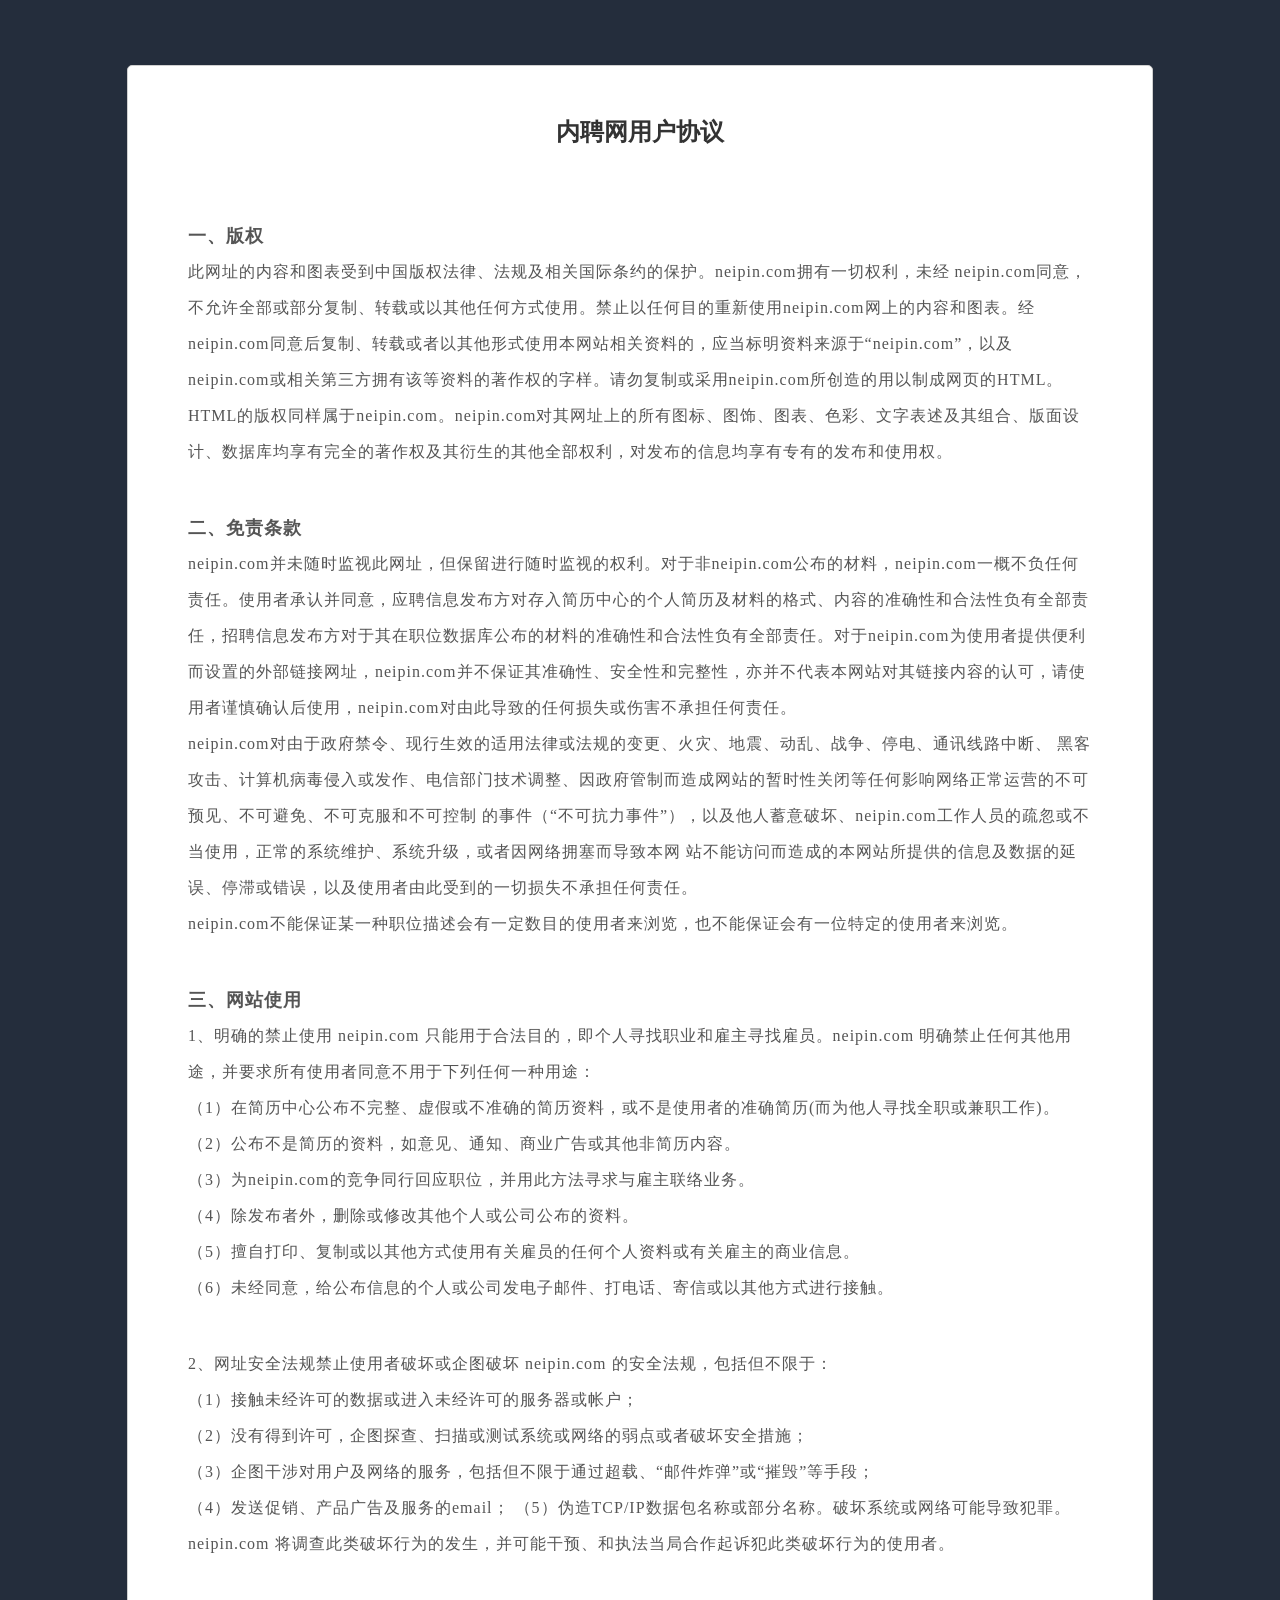
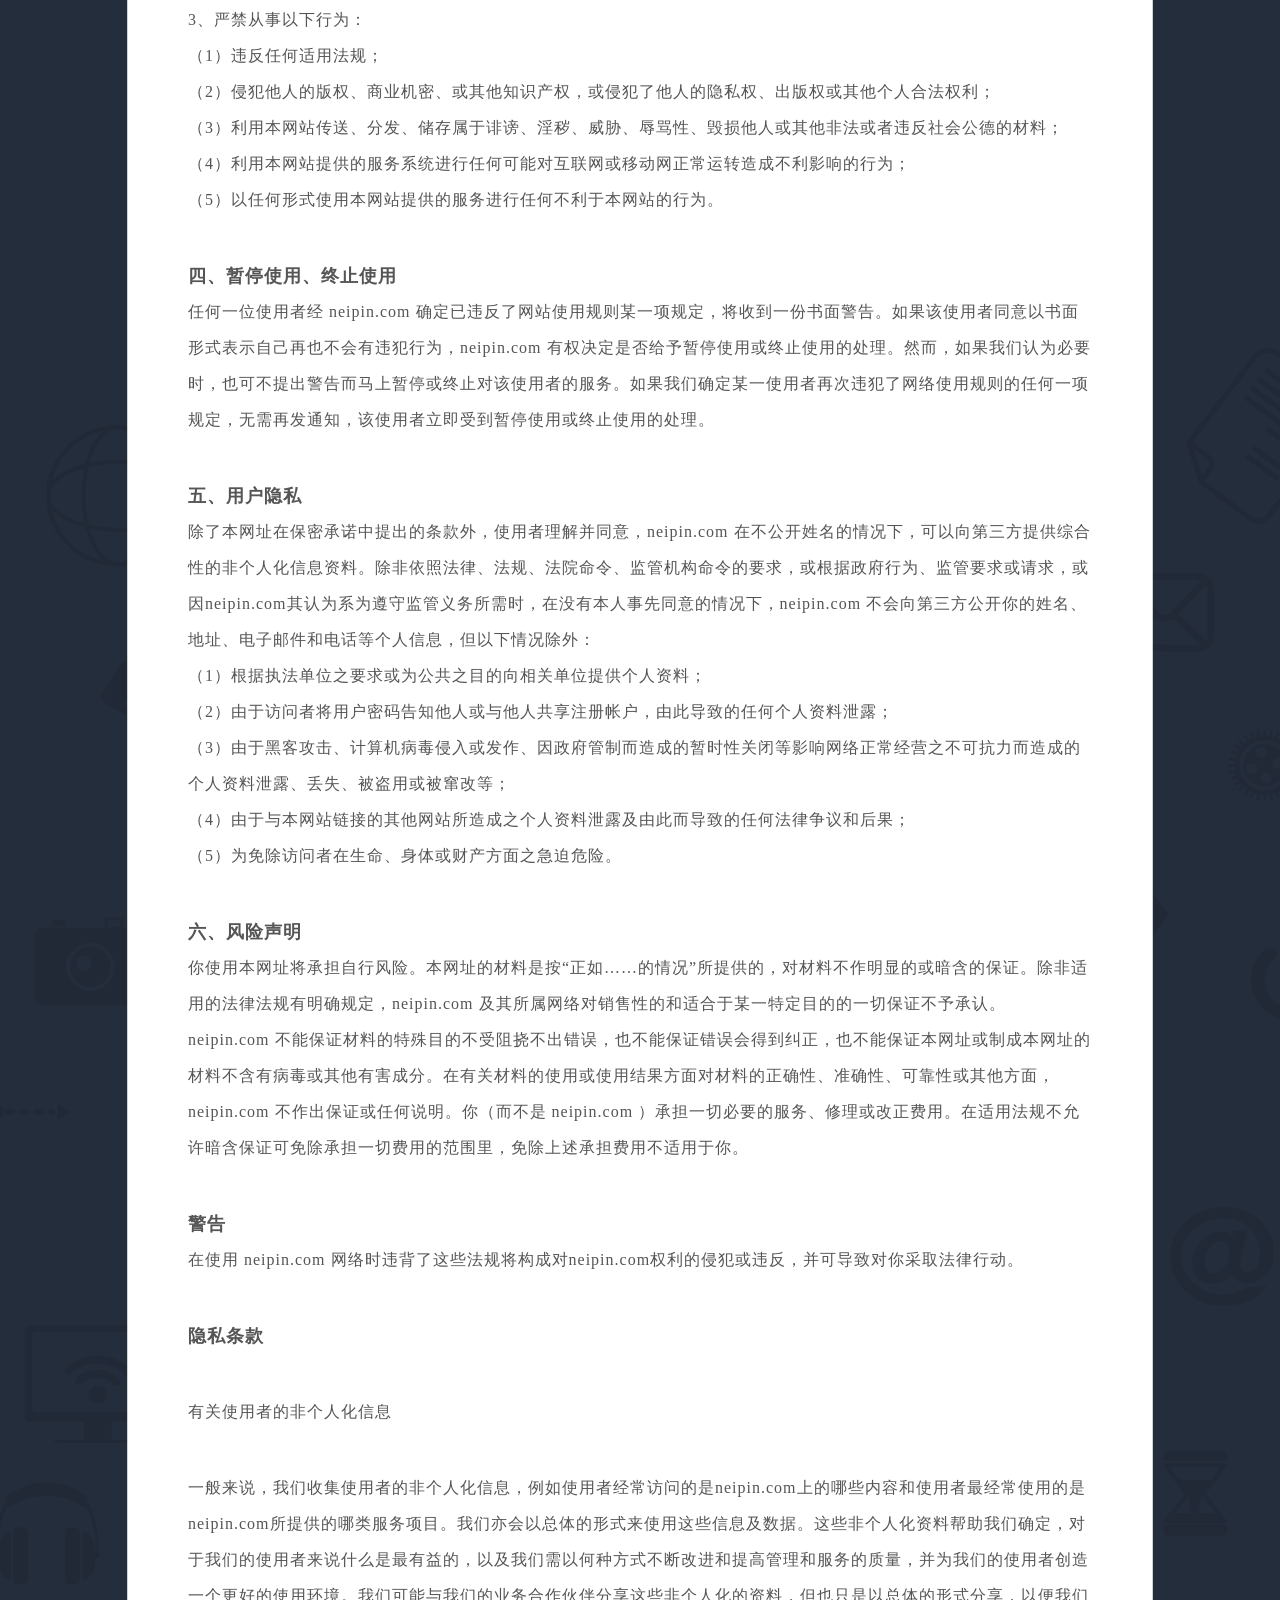
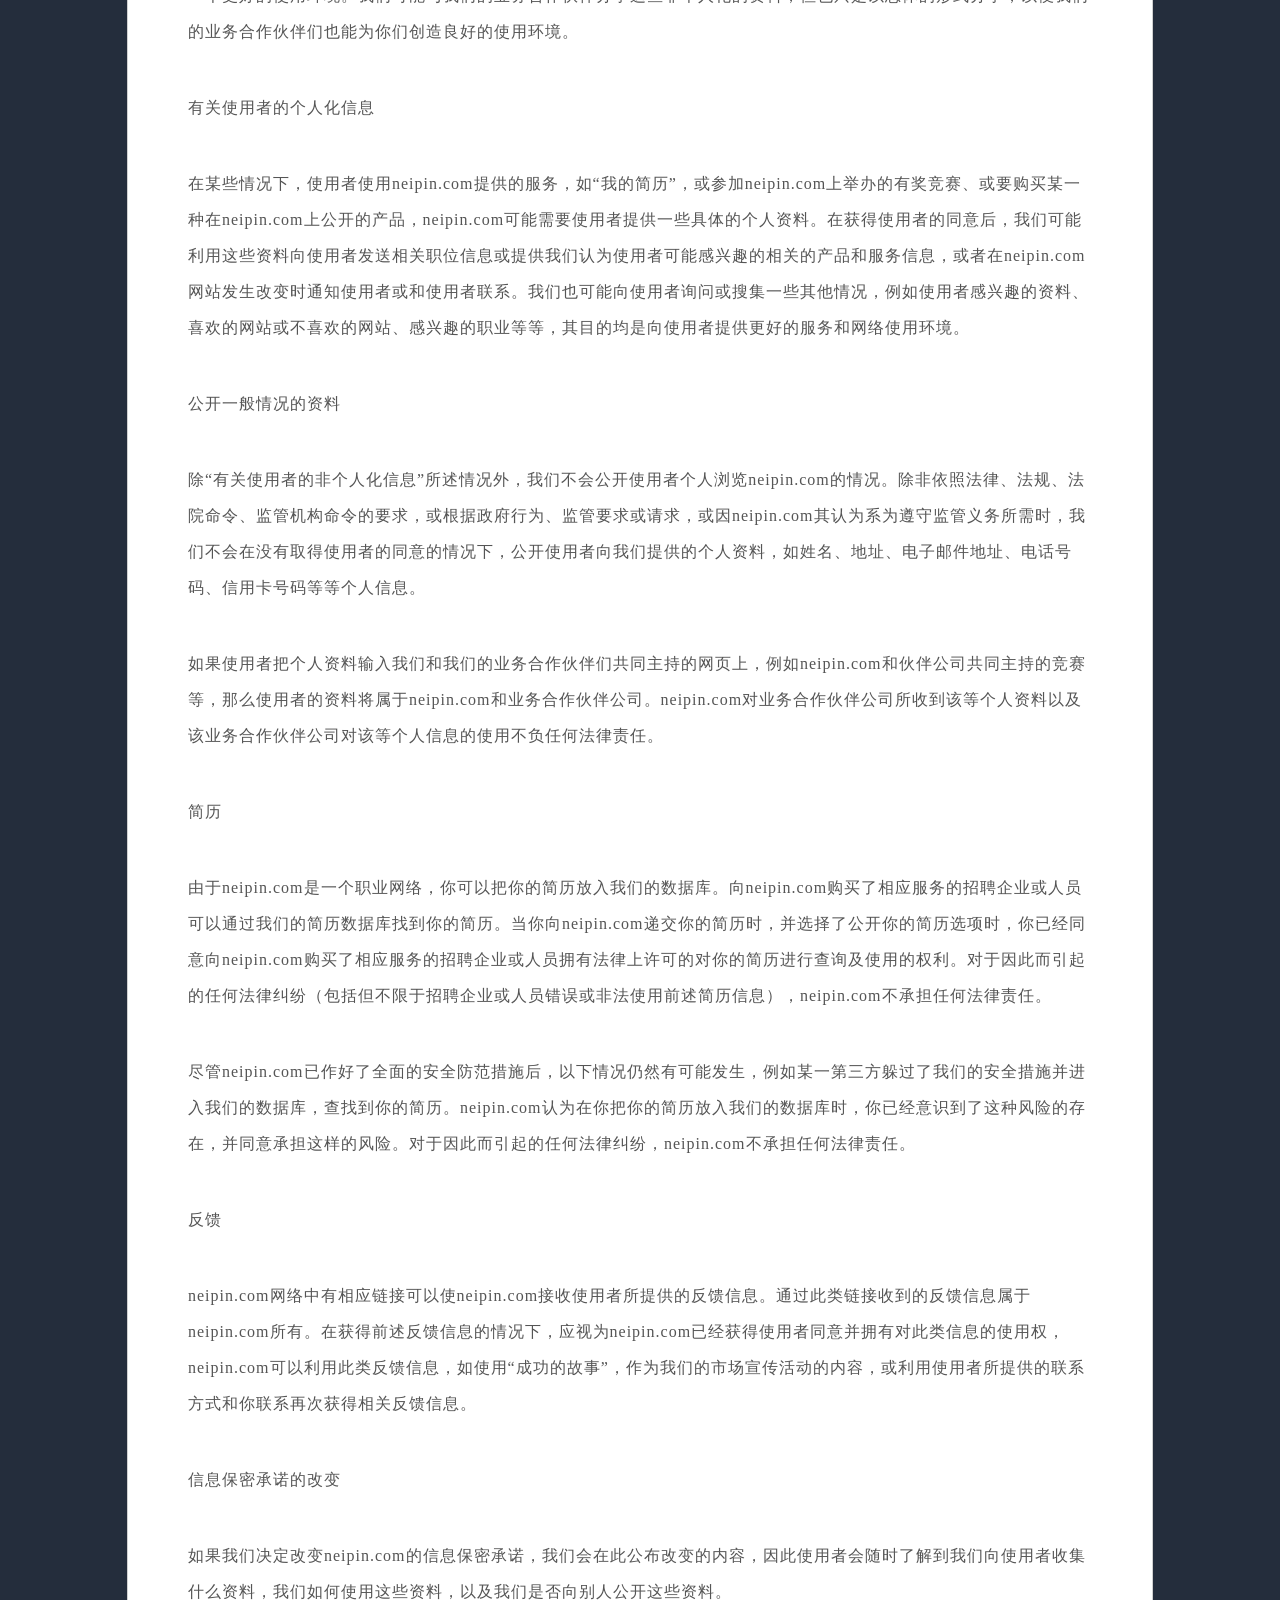
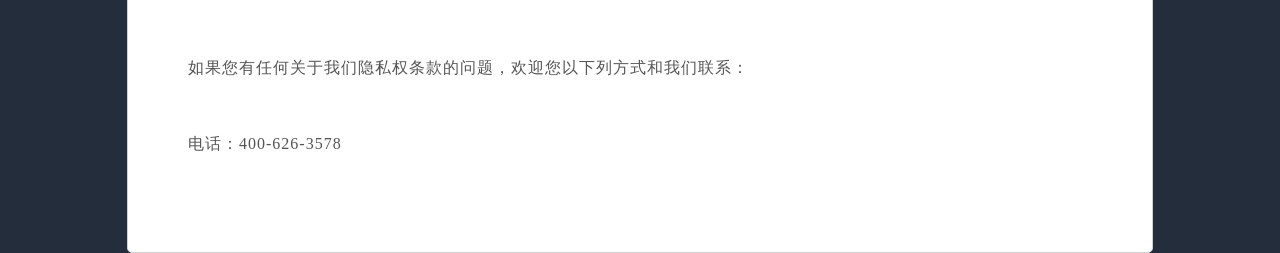
<file: src/main/resources/pcweb/templates/agreement.html>
<html xmlns="http://www.w3.org/1999/xhtml" class="hb-loaded">
 <head> 
  <title>用户协议</title> 
  <meta content="text/html; charset=utf-8" http-equiv="Content-Type" /> 
  <style>
  *{margin: 0; padding: 0;}
  body{
    font-family: 'Microsoft YaHei';
    background: #242d3c url(../images/loginBg.png) center center no-repeat;
  }
  .protocol{
    width: 1024px;
    border: 1px solid #d0d0d0;
    -moz-border-radius: 5px; 
    -webkit-border-radius: 5px; 
    border-radius: 5px; 
    margin: 65px auto 0;
    padding: 50px 0;
    background: #fff;
  }
  .protocol_til{
    width: 100%;
    text-align: center;
    font-size: 24px;
    color: #333;
    font-weight: bold;
    margin-bottom: 70px;
  }
  .protocol_part{
    width: 904px;
    padding: 0px 60px;
    color: #555;
    line-height: 36px;
    letter-spacing:1px;
  }
  .protocol_part h3{
    font-size: 18px;
  }
  .protocol_part div{
    margin-bottom: 40px;
  }
</style>
 </head> 
 <body> 
  <div class="protocol"> 
   <div class="protocol_til">
    内聘网用户协议
   </div> 
   <div class="protocol_part"> 
    <h3>一、版权</h3> 
    <div>
     此网址的内容和图表受到中国版权法律、法规及相关国际条约的保护。neipin.com拥有一切权利，未经 neipin.com同意，不允许全部或部分复制、转载或以其他任何方式使用。禁止以任何目的重新使用neipin.com网上的内容和图表。经neipin.com同意后复制、转载或者以其他形式使用本网站相关资料的，应当标明资料来源于“neipin.com”，以及 neipin.com或相关第三方拥有该等资料的著作权的字样。请勿复制或采用neipin.com所创造的用以制成网页的HTML。HTML的版权同样属于neipin.com。neipin.com对其网址上的所有图标、图饰、图表、色彩、文字表述及其组合、版面设计、数据库均享有完全的著作权及其衍生的其他全部权利，对发布的信息均享有专有的发布和使用权。
    </div> 
    <h3>二、免责条款 </h3> 
    <div>
     neipin.com并未随时监视此网址，但保留进行随时监视的权利。对于非neipin.com公布的材料，neipin.com一概不负任何责任。使用者承认并同意，应聘信息发布方对存入简历中心的个人简历及材料的格式、内容的准确性和合法性负有全部责任，招聘信息发布方对于其在职位数据库公布的材料的准确性和合法性负有全部责任。对于neipin.com为使用者提供便利而设置的外部链接网址，neipin.com并不保证其准确性、安全性和完整性，亦并不代表本网站对其链接内容的认可，请使用者谨慎确认后使用，neipin.com对由此导致的任何损失或伤害不承担任何责任。
     <br />neipin.com对由于政府禁令、现行生效的适用法律或法规的变更、火灾、地震、动乱、战争、停电、通讯线路中断、 黑客攻击、计算机病毒侵入或发作、电信部门技术调整、因政府管制而造成网站的暂时性关闭等任何影响网络正常运营的不可预见、不可避免、不可克服和不可控制 的事件（“不可抗力事件”），以及他人蓄意破坏、neipin.com工作人员的疏忽或不当使用，正常的系统维护、系统升级，或者因网络拥塞而导致本网 站不能访问而造成的本网站所提供的信息及数据的延误、停滞或错误，以及使用者由此受到的一切损失不承担任何责任。
     <br /> neipin.com不能保证某一种职位描述会有一定数目的使用者来浏览，也不能保证会有一位特定的使用者来浏览。
    </div> 
    <h3>三、网站使用</h3> 
    <div>
     1、明确的禁止使用 neipin.com 只能用于合法目的，即个人寻找职业和雇主寻找雇员。neipin.com 明确禁止任何其他用途，并要求所有使用者同意不用于下列任何一种用途：
     <br /> （1）在简历中心公布不完整、虚假或不准确的简历资料，或不是使用者的准确简历(而为他人寻找全职或兼职工作)。
     <br /> （2）公布不是简历的资料，如意见、通知、商业广告或其他非简历内容。
     <br /> （3）为neipin.com的竞争同行回应职位，并用此方法寻求与雇主联络业务。
     <br /> （4）除发布者外，删除或修改其他个人或公司公布的资料。
     <br /> （5）擅自打印、复制或以其他方式使用有关雇员的任何个人资料或有关雇主的商业信息。
     <br /> （6）未经同意，给公布信息的个人或公司发电子邮件、打电话、寄信或以其他方式进行接触。
     <br />
    </div> 
    <div>
     2、网址安全法规禁止使用者破坏或企图破坏 neipin.com 的安全法规，包括但不限于：
     <br /> （1）接触未经许可的数据或进入未经许可的服务器或帐户；
     <br /> （2）没有得到许可，企图探查、扫描或测试系统或网络的弱点或者破坏安全措施；
     <br /> （3）企图干涉对用户及网络的服务，包括但不限于通过超载、“邮件炸弹”或“摧毁”等手段；
     <br /> （4）发送促销、产品广告及服务的email； （5）伪造TCP/IP数据包名称或部分名称。破坏系统或网络可能导致犯罪。neipin.com 将调查此类破坏行为的发生，并可能干预、和执法当局合作起诉犯此类破坏行为的使用者。
     <br />
    </div> 
    <div>
     3、严禁从事以下行为：
     <br /> （1）违反任何适用法规；
     <br /> （2）侵犯他人的版权、商业机密、或其他知识产权，或侵犯了他人的隐私权、出版权或其他个人合法权利；
     <br /> （3）利用本网站传送、分发、储存属于诽谤、淫秽、威胁、辱骂性、毁损他人或其他非法或者违反社会公德的材料；
     <br /> （4）利用本网站提供的服务系统进行任何可能对互联网或移动网正常运转造成不利影响的行为；
     <br /> （5）以任何形式使用本网站提供的服务进行任何不利于本网站的行为。
    </div> 
    <h3>四、暂停使用、终止使用 </h3> 
    <div>
     任何一位使用者经 neipin.com 确定已违反了网站使用规则某一项规定，将收到一份书面警告。如果该使用者同意以书面形式表示自己再也不会有违犯行为，neipin.com 有权决定是否给予暂停使用或终止使用的处理。然而，如果我们认为必要时，也可不提出警告而马上暂停或终止对该使用者的服务。如果我们确定某一使用者再次违犯了网络使用规则的任何一项规定，无需再发通知，该使用者立即受到暂停使用或终止使用的处理。
    </div> 
    <h3>五、用户隐私 </h3> 
    <div>
      除了本网址在保密承诺中提出的条款外，使用者理解并同意，neipin.com 在不公开姓名的情况下，可以向第三方提供综合性的非个人化信息资料。除非依照法律、法规、法院命令、监管机构命令的要求，或根据政府行为、监管要求或请求，或因neipin.com其认为系为遵守监管义务所需时，在没有本人事先同意的情况下，neipin.com 不会向第三方公开你的姓名、地址、电子邮件和电话等个人信息，但以下情况除外：
     <br /> （1）根据执法单位之要求或为公共之目的向相关单位提供个人资料；
     <br /> （2）由于访问者将用户密码告知他人或与他人共享注册帐户，由此导致的任何个人资料泄露； 
     <br /> （3）由于黑客攻击、计算机病毒侵入或发作、因政府管制而造成的暂时性关闭等影响网络正常经营之不可抗力而造成的个人资料泄露、丢失、被盗用或被窜改等；
     <br /> （4）由于与本网站链接的其他网站所造成之个人资料泄露及由此而导致的任何法律争议和后果；
     <br /> （5）为免除访问者在生命、身体或财产方面之急迫危险。 
    </div> 
    <h3>六、风险声明 </h3> 
    <div>
     你使用本网址将承担自行风险。本网址的材料是按“正如……的情况”所提供的，对材料不作明显的或暗含的保证。除非适用的法律法规有明确规定，neipin.com 及其所属网络对销售性的和适合于某一特定目的的一切保证不予承认。 neipin.com 不能保证材料的特殊目的不受阻挠不出错误，也不能保证错误会得到纠正，也不能保证本网址或制成本网址的材料不含有病毒或其他有害成分。在有关材料的使用或使用结果方面对材料的正确性、准确性、可靠性或其他方面，neipin.com 不作出保证或任何说明。你（而不是 neipin.com ）承担一切必要的服务、修理或改正费用。在适用法规不允许暗含保证可免除承担一切费用的范围里，免除上述承担费用不适用于你。
    </div> 
    <h3>警告 </h3> 
    <div>
     在使用 neipin.com 网络时违背了这些法规将构成对neipin.com权利的侵犯或违反，并可导致对你采取法律行动。
    </div> 
    <h3>隐私条款</h3> 
    <div style="margin-top:40px;">
     有关使用者的非个人化信息
    </div> 
    <div>
     一般来说，我们收集使用者的非个人化信息，例如使用者经常访问的是neipin.com上的哪些内容和使用者最经常使用的是neipin.com所提供的哪类服务项目。我们亦会以总体的形式来使用这些信息及数据。这些非个人化资料帮助我们确定，对于我们的使用者来说什么是最有益的，以及我们需以何种方式不断改进和提高管理和服务的质量，并为我们的使用者创造一个更好的使用环境。我们可能与我们的业务合作伙伴分享这些非个人化的资料，但也只是以总体的形式分享，以便我们的业务合作伙伴们也能为你们创造良好的使用环境。
    </div> 
    <div>
     有关使用者的个人化信息
    </div> 
    <div>
     在某些情况下，使用者使用neipin.com提供的服务，如“我的简历”，或参加neipin.com上举办的有奖竞赛、或要购买某一种在neipin.com上公开的产品，neipin.com可能需要使用者提供一些具体的个人资料。在获得使用者的同意后，我们可能利用这些资料向使用者发送相关职位信息或提供我们认为使用者可能感兴趣的相关的产品和服务信息，或者在neipin.com网站发生改变时通知使用者或和使用者联系。我们也可能向使用者询问或搜集一些其他情况，例如使用者感兴趣的资料、喜欢的网站或不喜欢的网站、感兴趣的职业等等，其目的均是向使用者提供更好的服务和网络使用环境。
    </div> 
    <div>
     公开一般情况的资料
    </div> 
    <div>
     除“有关使用者的非个人化信息”所述情况外，我们不会公开使用者个人浏览neipin.com的情况。除非依照法律、法规、法院命令、监管机构命令的要求，或根据政府行为、监管要求或请求，或因neipin.com其认为系为遵守监管义务所需时，我们不会在没有取得使用者的同意的情况下，公开使用者向我们提供的个人资料，如姓名、地址、电子邮件地址、电话号码、信用卡号码等等个人信息。
    </div> 
    <div>
     如果使用者把个人资料输入我们和我们的业务合作伙伴们共同主持的网页上，例如neipin.com和伙伴公司共同主持的竞赛等，那么使用者的资料将属于neipin.com和业务合作伙伴公司。neipin.com对业务合作伙伴公司所收到该等个人资料以及该业务合作伙伴公司对该等个人信息的使用不负任何法律责任。
    </div> 
    <div>
     简历
    </div> 
    <div>
     由于neipin.com是一个职业网络，你可以把你的简历放入我们的数据库。向neipin.com购买了相应服务的招聘企业或人员可以通过我们的简历数据库找到你的简历。当你向neipin.com递交你的简历时，并选择了公开你的简历选项时，你已经同意向neipin.com购买了相应服务的招聘企业或人员拥有法律上许可的对你的简历进行查询及使用的权利。对于因此而引起的任何法律纠纷（包括但不限于招聘企业或人员错误或非法使用前述简历信息），neipin.com不承担任何法律责任。
    </div> 
    <div>
     尽管neipin.com已作好了全面的安全防范措施后，以下情况仍然有可能发生，例如某一第三方躲过了我们的安全措施并进入我们的数据库，查找到你的简历。neipin.com认为在你把你的简历放入我们的数据库时，你已经意识到了这种风险的存在，并同意承担这样的风险。对于因此而引起的任何法律纠纷，neipin.com不承担任何法律责任。
    </div> 
    <div>
     反馈
    </div> 
    <div>
     neipin.com网络中有相应链接可以使neipin.com接收使用者所提供的反馈信息。通过此类链接收到的反馈信息属于neipin.com所有。在获得前述反馈信息的情况下，应视为neipin.com已经获得使用者同意并拥有对此类信息的使用权，neipin.com可以利用此类反馈信息，如使用“成功的故事”，作为我们的市场宣传活动的内容，或利用使用者所提供的联系方式和你联系再次获得相关反馈信息。
    </div> 
    <div>
     信息保密承诺的改变
    </div> 
    <div>
     如果我们决定改变neipin.com的信息保密承诺，我们会在此公布改变的内容，因此使用者会随时了解到我们向使用者收集什么资料，我们如何使用这些资料，以及我们是否向别人公开这些资料。
    </div> 
    <div>
     如果您有任何关于我们隐私权条款的问题，欢迎您以下列方式和我们联系：
    </div> 
    <div>
     电话：400-626-3578
    </div> 
   </div> 
  </div> 
 </body>
</html>
</file>
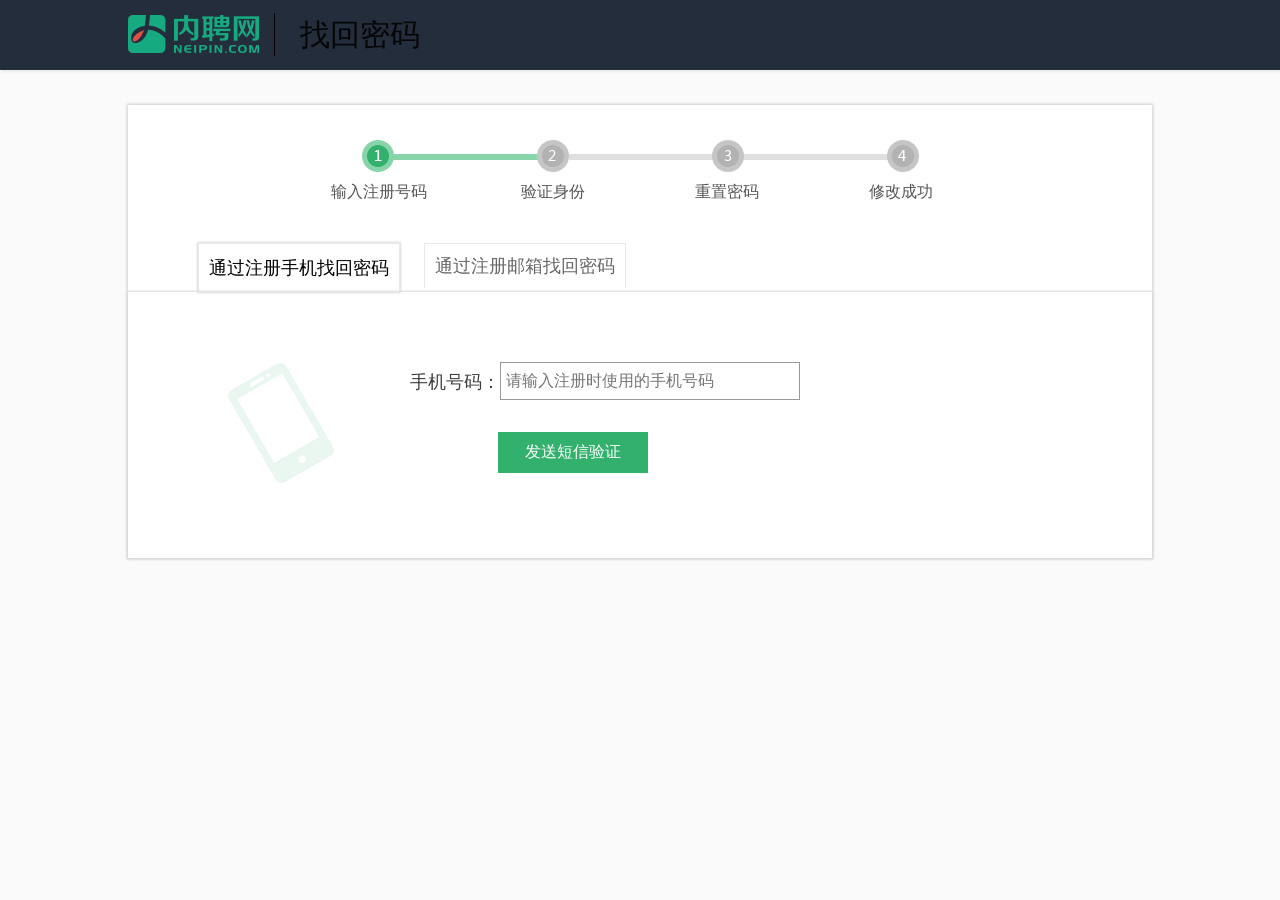
<file: src/main/resources/pcweb/templates/forget.html>
<html xmlns="http://www.w3.org/1999/xhtml" class="hb-loaded"><head>
<link href="../images/favico.ico" rel="shortcut icon">
<meta content="text/html; charset=utf-8" http-equiv="Content-Type">
<title>手机找回密码第一步</title>
<link href="../css/base.css?v=2.39" type="text/css" rel="stylesheet">
<link href="../css/sub.css?v=2.33" type="text/css" rel="stylesheet">
<link href="../css/seekp.css?v=2.32" type="text/css" rel="stylesheet">
<script type="text/javascript" src="../js/jquery-1.7.2.min.js"></script>
<script type="text/javascript" src="../js/common.js"></script>
<script type="text/javascript" src="../js/constants.js?v=2.32"></script>
<script type="text/javascript" src="../js/forgetpassword.js?v=2.32"></script>
</head>
<body>
	<div class="header">
		<div class="header_con">
			<div class="logo-con">
				<a href="index.html"><img alt="" src="../images/logo.png"></a>
			</div>
			<span style="line-height:70px; font-size:30px; color:#050505; padding:5px 25px; border-left:1px solid #000; margin-left:15px;">找回密码</span>
		</div>
	</div>
    <div class="seekpassword">
	    <div class="mima_center">
	        <div class="mima_img">
	        	<img alt="" src="../images/stp1.png">
	        </div>
	      	<ul>
		      	<li>输入注册号码</li>
		      	<li>验证身份</li>
		      	<li>重置密码</li>
		      	<li>修改成功</li>
		    </ul>	      	      
	    </div>
	    <div class="tabcons">
	    	<div class="tab_title">
		      	<span class="phoneget active">通过注册手机找回密码</span>
		      	<span class="emailget">通过注册邮箱找回密码</span>
		     </div>
	        <div class="find_password_submit find_password_bg">
	        	<div class="message" style="position:absolute; z-index:1; top:25px; left:180px; font-size:18px;"></div>
	        	<div class="stepOne">
		        	<div class="seek_for">
		        		<span style="width:92px; text-align:right;">手机号码：</span>
			        	<input type="text" class="input_zhmm phone" placeholder="请输入注册时使用的手机号码" value="">
			        	<p id="password_tishi" style="display:none" class="p_password_tishi phone_tishi">手机号码错误</p>
			    	</div>		    	
			        <div class="zh_password">
			          <button id="sendtma" type="button">发送短信验证</button>
			        </div>
			    </div>
			    <div class="stepTwo">
			    	<div class="seek_for">
		        		<span style="width:92px; text-align:right;">验证码：</span>
			        	<input type="text" style="width:175px;" class="input_zhmm yzm" placeholder="请输入验证码" value="">
			        	<p id="password_tishi" style="display:none" class="p_password_tishi yzm_tishi">请输入验证码</p>
			        	<div class="send_2wma"><span></span><em>重新发送验证码</em></div>
			    	</div>
			    	<div class="zh_password">
			          <button id="submit" type="button">提交</button>
			        </div>
			    </div>
	        </div>
        </div>
	</div>


</body></html>
</file>
<file: src/main/resources/pcweb/css/base.css>
/* CSS Document */
@charset "utf-8";
*{margin: 0; padding: 0;}
img{ border:none;}
li{ list-style:none;}
body,html{height: 100%;}
body{ font-family: "Microsoft Yahei";  background: #f1f1f1; font-size: 14px; color: #424242;}
a{ text-decoration: none;}
a:focus { outline: 0;}
a,input,button{ outline:none;}
::-moz-focus-inner{border:0px;}
input[type=text]:focus, input[type=submit]:focus, input[type=password]:focus, textarea:focus, select:focus {
	outline: 0 none;
}
#main{ position: relative; min-height: 100%;_height:100%; z-index: 0;}
.left{ float: left;}
.right{ float: right;}
.containter_box{ width: 100%; overflow: hidden; padding-bottom: 240px;}
.containter{width: 1024px; margin: 0 auto; padding-bottom: 170px; margin-top: 30px;}
.header{ min-width: 1200px; height: 70px; background: #242d3c; display: inline-block; 
	width: 100%; box-shadow: 2px 2px 2px #ebebeb;}
.header_con{width: 1024px; height: 70px; /*overflow: hidden;*/ zoom:1; margin: 0 auto;}
.logo-con{ float: left; margin-top: 15px;}
.beta{ position: absolute; top: 0px; right: 0px;}
.nav_ul{overflow: hidden;  float: left; font-size: 18px; height: 100%; margin-left: 57px;}
.nav_ul li{ float: left; height: 100%; overflow: hidden; }
.nav_ul li.pos_relative{
	position: relative;
}
.nav_ul li.pos_relative i{
	width: 27px;
	height: 15px;
	background: url(../images/newicon.png) 0px 0px no-repeat;
	position: absolute;
	top: 19px;
	right: 7px;
}
.nav_ul li a{ line-height: 24px; display: block; text-align: center; height: 24px; 
	color: #ffffff; cursor: pointer; margin-right: 35px; margin-top: 24px;}
.nav_ul li a:hover{ color: #5ccaa9;}
.nav_ul li#shou,.nav_ul li#jianli_status{ position: relative; z-index: 0;}
.nav_ul li#shou em,.nav_ul li#jianli_status em{ position: absolute; right: 6px; bottom: 15px; font-style: normal; color: #fff; background: #ea0122; height: 14px; line-height: 14px; padding: 2px 6px; border-radius: 13px !important; -moz-border-radius: 13px !important; -webkit-border-radius: 13px !important;}

.search_dl{height: 70px;}
.search_dl a.ld{width: 68px; text-align: center; height: 30px; border: 1px solid #17b385;
	line-height: 30px; margin-top: 17px; font-size: 16px; float: right; color: #17b385; border-radius: 4px;  border-radius: 4px;  border-radius: 4px;}
.search_dl a.ld:hover{background: #17b385; color: #fff;}
.search_dl a.ld:first-child{margin-left: 20px;}
.forms{ float: right; margin-top: 45px;}

.sou_bor{ width: 208px; height:19px; padding: 3px 5px;  background:#1b2226 url(../images/search_new.png) 196px center no-repeat ;  border: 1px solid #4e5559; color: #898888;}
.sou_bor.foucus{background: #fff; width: 260px; padding-left: 10px; font-weight: bold; background-image: url(../images/entericon.png); background-position: right center; background-repeat: no-repeat;}
.search_dl label{color: #8a8c90; position: absolute; font-size: 12px; font-family: '微软雅黑'; left: 38px; top: 12px; cursor:text;}
.ksnvas{ float: right;  height: 43px; margin-top: 28px; width: 140px;}
.ksnvas_active{background: url(../images/hover_bg.jpg) 0px 0px no-repeat;}
.yonghuming{width:100%; display: block; overflow: hidden;	position: relative;
 z-index: 6;  }
.yonghuming .add1{ position: absolute; left: 41px; top: 0px; font-style: normal; font-size: 12px; color: #fff; background: #ea0122; height: 14px; line-height: 14px; padding: 2px 6px; border-radius: 13px !important; -moz-border-radius: 13px !important; -webkit-border-radius: 13px !important;}
.yonghuming_hover{ min-width: 150px;/**width: 150px;*/display: block; _width:expression((document.documentElement.clientWidth||document.body.clientWidth)<150?"150px":"") overflow: hidden;}
.yonghuming a{ color: #fff; float: left; line-height: 42px; font-size: 16px;}
.yonghuming i{width:5px; height:5px; background:red; border-radius:50% 50%; position:absolute; right:5px; top:5px;}
.ksnva img,.ksnvas img{ width: 40px; height: 40px; overflow: hidden;  border-radius: 20px; -webkit-border-radius: 20px; -moz-border-radius: 20px;}
.ksnva a{ color: #f7a300; font-size: 15px; float: left; width: 70px; text-indent: 35px;}
.user_names_con{ display: none; background: #131b28; position: absolute; z-index: 2000; 
	clear: both; width: 140px; overflow: hidden; }
.user_names_con li{ display: block; line-height: 38px; text-align: center; font-size: 16px; position: relative;
	}
	.user_names_con li i{width:5px; height:5px; background:red; border-radius:50% 50%; position:absolute; left:8px; top:18px;
		
	}
/*.user_names_con li.quit{ line-height: 54px; }*/
.user_names_con a{ color: #fff; display: block;}
.user_names_con a:hover{ color: #fff; background: #5a6069;}
.user_names_con a span{  font-size: 9px; margin-left: 5px; background: red; padding: 0px 3px; color: #fff; border-radius: 3px; -webkit-border-radius: 3px; -moz-border-radius: 3px;}
.user_names_con a span:hover{ color: #fff;}
.user_names_con em{position: absolute; top: 0px; right: 83px; border: 6px solid #a7a9aa; border-color:  #222b30 #222b30 #fff; display: block; font-size: 0px; height: 0; width: 0;-webkit-transition:transform 0.2s ease 0s; -moz-transition:transform 0.2s ease 0s;-o-transition:transform 0.2s ease 0s;transition:transform 0.2s ease 0s;}
.user_names{ width: 120px; margin-left: 10px; overflow: hidden; white-space: nowrap; -o-text-overflow: ellipsis;  text-overflow: ellipsis; }
/*.yonghuming i{position: absolute;  top: 23px; right: 10px; border: 6px solid red; border-color: red #222b30 #222b30; display: block; font-size: 0px; height: 0; width: 0;-webkit-transition:transform 0.2s ease 0s; -moz-transition:transform 0.2s ease 0s;-o-transition:transform 0.2s ease 0s;transition:transform 0.2s ease 0s;}*/
.yonghuming em{ display: none; position: absolute;  bottom: 0px; right: 85px; border: 10px solid #fff; border-color: #313e44 #313e44 #fff  ; /*display: block;*/ font-size: 0px; height: 0; width: 0;-webkit-transition:transform 0.2s ease 0s; -moz-transition:transform 0.2s ease 0s;-o-transition:transform 0.2s ease 0s;transition:transform 0.2s ease 0s;}
.ksnva em{color:#197271; padding:0px 5px; float: left; font-size: 16px;}
.ksnva a.qq{background:url(../images/qq.png) left center no-repeat;padding-left:25px;}
.Dnva span{color:#fff;  float:left; width: 120px; overflow: hidden;/* background: url(../images/nvaline.png) right no-repeat;*/}



/*content*/
.content{ width: 1000px; overflow: hidden; margin: 0 auto;}
/*footer*/
.footer{ width: 100%; background: #242d3c;  position: absolute; bottom: 0;}
.footer p{}
.footer p.seap{ border-top: 1px solid #818181; 	text-align: center; color: #ebebeb; 
	font-size: 14px; padding: 10px 0; margin-top: 10px;}
.footer_con{ width: 680px;  margin: 0 auto; padding: 20px 0 0; display:table;}
.footer_top{ width: 100%;  display:inline-block;}
.footer_top ul{ float: left; width: 70px; height:172px; padding: 0px 46px; overflow: hidden; color: #fff; /*margin-top: 20px;*/}
.footer_top li{ font-size: 16px; font-family: '微软雅黑'; }
.footer_top li:first-child{ margin-top: 10px;}
.footer_top li a{ color: #fff; font-size: 16px; line-height: 40px;}
.about_Us{ width: 100%; display: inline-block; color: #ebebeb;}
.about_left{  text-align: center; display: inline-block; margin-right: 15px; color: #ebebeb; 
	font-size: 18px;}
.about_left a{ color: #fff; font-size: 16px;}
.about_Us span{ float: left;}
.foot_list{ width: 100%; display: inline-block; text-align: center; margin-bottom:13px;}
.aboutUs_link{ width: 1030px; line-height: 28px; margin-top: 8px;}
.aboutUs_link,.aboutUs_link a,.about_Us span.phone,.about_Us span.mail,.about_Us span.ma_img{ color: #989898;}


.hsbj{position: fixed; z-index: 15; top: 0; left: 0; height: 100%; width: 100%;/* background: #aaa; opacity: 0.30;*/ background:url(../images/hsbj.png) !important; background:none; filterrogidXImageTransform.Microsoft.AlphaImageLoader(enabled="true", sizingMethod="image", src="../images/hsbj.png"); display: none;}
.whitebg{position: fixed; z-index: 14; top: 0; left: 0; height: 100%; width: 100%; background:url(../images/whitebg.png) !important; background:none; filterrogidXImageTransform.Microsoft.AlphaImageLoader(enabled="true", sizingMethod="image", src="../images/whitebg.png"); display: none;}
/*提示*/
.tishi{ width: 100%; overflow: hidden; background: #e6f5d9; color: #73a749;padding: 20px 0px; text-align: center; font-size: 18px; position: relative; margin-bottom: 10px;}
.close_X{ position: absolute;}
.tishis{ width: 100%; overflow: hidden; background: #f2dede; color: #b94a48; padding: 20px 0px; text-align: center; font-size: 25px; position: relative; margin-bottom: 10px;}
/*ie 提示*/
.bsie{width:100%; height:50px; line-height:50px; font-size:18px; color:#b94a48; background:#f2dede; text-align:center; display: none;}
/*返回顶部小火箭*/
.back_to_top{ width: 28px; height: 64px; overflow: hidden; background: url(../images/backtop.png) 0px 0px no-repeat; position: fixed; z-index: 100; bottom: 30px; margin-left: 1060px; -moz-transition:color 1s; -webkit-transition:color 1s; -o-transition:color 1s;}
.back_to_top:hover{ background: url(../images/backtop.png) -28px 0px no-repeat; }
/*活动按钮*/
.activity_icon{ width: 100px; height: 100px;overflow: hidden; background: url(../images/active.png); display: block;}
.a_box{ width: 100px; height:100px; position: fixed; top: 50%; margin-top: -40px; right: 10px; z-index: 10;}
.closeBtn{ width: 19px; height: 17px; position: absolute; right: 0px; top: 0px; display: block; cursor: pointer; z-index: 10;}
/*面包屑*/
.crumbs{ width: 1024px; margin: 0 auto; padding: 12px 0;}
.crumbs a{ float: left; color: #5a6572;}
.crumbs a:hover{ float: left; color: #63b796;}
.crumbs strong{ float: left; font-weight: normal; margin: 0px 5px; color: #000;}
/*分页*/
.Page{width:100%; margin:40px auto 50px; font-size: 16px; text-align:center; height:32px;}
.Page a{ display:inline-block; width:24px; height:24px; line-height: 24px; margin:0px 5px; color:#7e7e7e; background: #fff; border: 1px solid #999;}
.Page a.show{ background:#32b16c; color:#fff; border: 1px solid #32b16c;}
.Page a:hover{ /*border: 1px solid #32b16c;*/ color: #32b16c;}
.Page a.show:hover{ color: #fff;}
.Page a.page_up,.Page a.page_down{ width:60px;}

.contact_left{ float: left; width: 300px; text-indent: 80px; margin-top: 10px; background: url(../images/foot_phone.png) 0px 0px no-repeat;}
.contact_left div{ font-size: 26px; width: 100%; overflow: hidden;}
.contact_left p{ font-size: 14px; width: 100%; overflow: hidden; margin-top: 5px;}
.contact_right{ width: 350px; float: left; margin-left: 25px; margin-top: 17px;}
.contact_tab{width: 100%; overflow: hidden; font-size: 16px;}
.contact_tab span{ border-bottom: 2px solid #313131; cursor: pointer; line-height: 24px; color: #ebebeb;}
.contact_tab span.active,.contact_tab span:hover{ border-bottom: 2px solid #32b16c;}
.contact_tab span:first-child{ margin-right: 40px;}
.contact_Con{ width: 650px; height: 92px; overflow: hidden; color: #ebebeb;/* padding: 10px 0 30px;*/}
.contact_Con a{ color: #ebebeb;}
.contactCon{ width: 100%; overflow: hidden; line-height: 26px;}
.contactCon img{ width: 68px; height: 68px; float:left; margin-right: 4px;}

/*微信服务号*/
.wx_pos{ position: relative; z-index: 10;}
.wx_pos img{ display: none; position: absolute; z-index: 10; bottom: 16px; left: 24px;}


/*有事点我*/
.QQ_each{ width: 200px; height: 200px;  display: block; 
	 position: fixed; 	z-index: 14; top: 50%; margin-top: -100px; margin-left: 1060px;}
.float_qq{ width: 70px; height: 130px; overflow: hidden; display: block; 
	background: url(../images/float_qq.png?v=20150514) right center no-repeat; 
	}
.nav_ul li#chou{position:relative; z-index:1;}
.nav_ul li#chou em{ position:absolute; padding:0px 5px;height:16px; line-height:16px; right:25px; top:13px; display:inline-block; color:#fff;  font-size:12px; font-style:normal; background:#ff6900; border-radius:4px !important;}



/*头部内容*/
.event_top{ 
	width: 100%; 
	height: 80px; 
	background: #8742f4;
	background: -moz-linear-gradient(left, #487eec, #9b65f6);	/*Mozilla*/	
	background: -webkit-gradient(linear, 0 50%, 100% 50%, from(#487eec), to(#9b65f6));	/*Old gradient for webkit*/	
	background: -webkit-linear-gradient(left, #487eec, #9b65f6);	/*new gradient for Webkit*/	
	background: -o-linear-gradient(left, #487eec, #9b65f6);	/*Opera11*/ 
	cursor: pointer;
	}  
.event_top .event_center{
	width: 1024px;
	height: 80px;
	background: url(../images/event_top.png) center center repeat;
	margin: 0 auto;
	}
</file>
<file: src/main/resources/pcweb/css/sub.css>
/* CSS Document */
@charset "utf-8";
*{margin: 0; padding: 0;}
img{ border:none;}
li{ list-style:none;}
button,input,textarea{ font-family:"Microsoft Yahei";}
body{ font-family: "Microsoft Yahei"; /*height: 100%; *//* background:url(../images/bg_grain_200x200.png) repeat;*/ background: #fafafa; font-size: 14px; color: #424242;}
a{ text-decoration: none;}
a:focus { outline: 0;}
/*.overflow{ overflow: hidden;}*/
a,input,button{ outline:none; }
::-moz-focus-inner{border:0px;}
input[type=text]:focus, input[type=submit]:focus, input[type=password]:focus, textarea:focus, select:focus {
	outline: 0 none;
}
.left{ float: left;}
.right{ float: right;}

.Dmain{ /*padding:10px 0px;*/width: 100%; /*overflow:hidden;*/ display: inline-block; zoom:1; }
.Dleft{ width:304px; font-size:14px; overflow:hidden; }
.DLnr{ margin-bottom:10px; border-radius:3px; border:1px solid #d1d1d1; border-top: none; -webkit-border-radius:3px;-moz-border-radius:3px;-ms-border-radius:3px;-o-border-radius:3px;}
.DLnr .H2left{font-size:18px;text-align: center;height:40px;line-height:40px;background: url(../images/h2_bg.gif) repeat-x;border-bottom: 1px solid #d1d1d1;}
.Pzd{ line-height:20px;padding:10px 3px 10px 3px;overflow:hidden; zoom:1;}
.Pzd img{float:left; margin:0px 3px;}
.Pzd a{width:180px;float:left; color:#ff7200; text-decoration: underline; letter-spacing:0px;}
.Pimg{ border-top: 1px dashed #898989; padding:10px 0px 10px;}
.Ptit{width: 248px; margin: 0 auto;} 
.Ptit .a_titblue{font-size:12px;color:#2e86ff; line-height:24px; font-weight:bold; }
.DLzwyq{ width:240px; margin:0px auto 10px; color:#333; line-height:20px;}
.ULllist{ width:235px; margin: 10px auto;}
.ULllist li{border-bottom:1px dashed #888;line-height:32px;}
.ULllist li em{color:#555;font-size:12px;}
.ULllist li a{color:#555;}
.ULllist li a:hover{ color:#e97402; text-decoration: underline;}
.Dright{ width:654px;/*border:1px solid #d1d1d1;*/ padding:15px; margin-bottom: 20px; position: relative; z-index: 0;}
.gs_til{ line-height: 35px; font-size: 18px;  color: #777;}
/*.cuowutishi,.tishiwanshan{ width: 648px; background: #f2dede; border-radius: 5px; -webkit-border-radius: 5px; -moz-border-radius: 5px; padding: 20px; position: relative; font-size: 16px; color: #b94a48;}*/
.cuowutishi_put,.tishiwanshan_put{ /*background: url(../images/alert.png) 5px 5px no-repeat; text-indent: 25px;*/ line-height: 23px;}
.tishiwanshan_put a{ color: #f7a300; }
.close_X{  position: absolute; right: 0px; top: 0px; cursor: pointer; height: 30px; line-height: 30px; text-align: center; width: 25px; overflow: hidden;}
.close_X:hover{ color: #fafafa;}
.TbNor td{font-size:15px; color: #a1a1a1; padding:10px 0px; float: left;}
.TbNor td.w_10{width:130px; text-align:right; margin-right: 5px; line-height: 38px;}
.TbNor td.w_550{width:530px;}
.w_550_pos{ width:429px; position: relative; z-index: 0; }
.TbNor td.w_130{width:150px; text-align:right; line-height: 32px;}
.TbNor td.w_520{width:490px; }
.w_520_pos{width:550px; position: relative;}
.waa{ font-size:18px; color:#a9a9a9; line-height:46px;}
.waa:hover{ color: #319897;}

input.btn_tj{ width:140px; text-align: center; cursor:pointer; border:0; color:#fff;  background: #17b385; font-size: 24px;  height: 50px; 
	line-height: 50px; text-align: center; -moz-border-radius: 5px; -webkit-border-radius: 5px; border-radius: 5px;}
/*input.btn_tj:hover{ color: #f7a300;}*/
.skip{ margin-left: 15px; font-size: 12px; }
.zwxq{ width:320px; height:158px; resize:none; overflow:auto; font-size:16px;  
	font-family: "Microsoft Yahei"; color: #5e5e5e; line-height:24px; padding:10px; 
	border:1px solid #cbcbcb; -moz-border-radius: 5px; -webkit-border-radius: 5px; border-radius: 5px;}
.sel_1{ width: 55px; padding: 10px 0px;}
.sel_2{ width:100px; padding: 10px 0px;}
.seles{ width: 65px; float: left; margin-right: 10px;  position: relative; border: 1px solid #999;
 background: #fff;  text-indent: 5px; -moz-border-radius: 5px; -webkit-border-radius: 5px; border-radius: 5px;}
.seles_choose{ float: left; cursor: pointer; line-height: 38px; height: 38px; width: 100%;
 background: url(../images/select_new.png) right 0px no-repeat;  color: #a9a9a9;}
.seles_choose_green{background: url(../images/select_new.png) right -38px no-repeat;}
.seles_choose_red{background: url(../images/select_new.png) right -76px no-repeat;}
.colors{ color: #5e5e5e;}
/*.seles_choose:hover{background: url(../images/sel_after.png) 43px 0px no-repeat;}*/
.seles_single{background: url(../images/sel_after.png) 98px 14px no-repeat;}
/*.seles_single:hover{background: url(../images/sel_after.png) 103px 0px no-repeat;}*/
.seles_hide{ display: none; max-height: 250px; overflow: auto; position: absolute; 
	z-index: 1; top: 38px; left: -1px;  width: 65px; border: 1px solid #cbcbcb;  background: #fff;
-webkit-border-radius: 5px; -moz-border-radius: 5px; border-radius: 5px;}
.seles_hide li{ cursor: default; line-height: 37px; font-size: 16px;  color: #999;}
.seles_hide li:hover{ background: #d9efe9; color: #555555;}
.selesjob_part{ width: 220px; margin-left: 10px;}
.lingyu,.lingyu_gs{ float: left; font-size: 14px; color: #565656; margin-right: 10px; text-align: center;
 text-indent: 0; line-height: 30px;}
.lingyu div,.lingyu_gs div{ width: 100%; margin-right: 10px; margin-bottom: 8px;}
.lingyu div:hover,.lingyu_gs div:hover{ color: #009a6d}
.lingyu div.addcss,.lingyu_gs div.addcss{ background: #32b16c; color: #fff;}
.lingyu1{ width: 50px;}
.lingyu2{ width: 80px;}
.lingyu3{ width: 100px;}
.lingyu_shuru{ width: 190px; height: 34px; overflow: hidden;}

.TDp{ line-height:30px; color:red; font-size:12px;}
.TDp input{margin-top: 8px; float: left;}
.Atag{ color:#666;display:block; float:left; width:66px; line-height:27px; background:url(../images/btn_hs.gif) no-repeat; text-align: center; margin-right:5px;}
.add_jl{ width:408px;padding:10px; border: 1px solid #c7c7c7; background: #f6f6f6; margin-top:10px; position:relative;}
/*.add_jl input[type="file"]{height: 70px; width: 70px; text-indent: -1000px; background: url(../images/addimg.gif) no-repeat}*/
.Pjl{ width:280px; line-height:20px; margin-top: 10px; color: red; font-size: 12px; clear: left; float: left;}
.add_wx{width:528px;padding:10px;margin-top:10px;}
/*----------------求职者注册页面-------------------*/
.LTuser{ width:304px; margin-bottom:10px;}
.LTuser .Pfbxx{width:230px;font-size:12px; line-height:20px; margin:0 auto 6px;}
.LTuser .Pfbxx b{ color:#e92202}
.LTuser .Pfbxx a{color:#1568df;font-weight:bold;}
.LTuser p.Pfbxx a:hover{color:#e92202;text-decoration:underline;cursor:pointer;}
.tgxc{ width: 302px; height: 96px; border: 1px solid #cbcbcb; margin-bottom:10px; /*margin-top:75px;*//* border-radius: 3px; -webkit-border-radius:3px; -moz-border-radius:3px;*/}
.tgxc a{ float: left; background: url(../images/tx1.png) 22px 0px no-repeat; width: 258px; height: 94px; padding: 0 22px;}
.tgxc a:hover{ background: url(../images/tx2.png) 22px 0px no-repeat;}
.Duser{ padding: 0px 10px 16px; position: relative; background:url(../images/userbg.gif) no-repeat;}
.Duser img{ width: 80px; height: 80px; border-radius: 40px; border: 1px solid #cbcbcb; -moz-border-radius: 40px; -webkit-border-radius: 40px;}
.Duser .Pusername{width:160px; height: 80px; overflow: hidden; font-size:12px; color:#a6a6a6; _margin-left:-10px; position:absolute; left:100px; top:5px; line-height:40px;}
.Duser .Pusername i{ color:#e92202;padding-left:5px;}
.Duser .Pusername  em{ color:#737373;}
.Pusername span{ float: left; width: 100%;}
.Duser .Pusername strong{ color:#2b2b2b; padding-right:5px;}
.neibi_con{ width: 258px; overflow: hidden; border: 1px solid #cbcbcb; border-top: none; padding-top: 10px;}
.p_seap{ background: url(../images/seap.png) 22px 0px no-repeat; padding: 10px 0px; margin-top:10px;}
/*----------------求职者注册页面-------------------*/
/*攒职位*/
.Dsbzw{width:97%; display: inline-block; padding-bottom:15px; min-height: 360px; border: 1px dotted #dadada;}
.Dsearch{width:100%; overflow: hidden; /*border: 1px solid #fff; *//*padding: 5px 35px;*/ /*background:#0974c0;*/ /*border-radius:3px; -moz-border-radius:3px; -webkit-border-radius:3px;*//*border:1px solid #cbcbcb; position:relative;*/}
.zw_name{line-height: 44px; font-weight: bold; color: #666;}
.zwss{ width: 100%; overflow: hidden; padding: 25px 0;}
.zwss span{ float: left; line-height: 32px; font-weight: bold; margin-right: 10px;}
.zwss input{ float: left;}
.zwss input.inp_ss{ width:622px; border:1px solid #ddd; padding: 6px 0px 5px 10px;  color: #333;  border-radius: 3px; -moz-border-radius: 3px; -webkit-border-radius: 3px;}
.zwss input.btn_ss{color:#fff; width:74px; border: none; padding: 6px 0px 7px;  background: #222b30; cursor:pointer; border-radius: 3px; -moz-border-radius: 3px; -webkir-border-radius: 3px;}
/*.btn_ss:hover{background: #319897; }*/
.ssjg{background:#fff;/*margin-top:20px*/}
.DL_zwlast{width:100%; overflow:hidden; zoom:1;  font-weight:100;}
/*.DL_zwlast input[type='checkbox']{ margin: 3px 10px 0; }*/
.DL_zwlast dt{width:100%; height: 47px; line-height: 47px; color:#333; background:#fff; overflow:hidden; zoom:1; border-bottom: 1px solid #e9e9e9; font-weight: bold;}
.DL_zwlast dd{width:100%; color:#333; line-height:47px; text-align:center; display:inline-block; zoom:1; border-bottom: 1px dotted #dadada;}
.DL_zwlast dd.change{ background: #fcfcfc;}
.DL_zwlast dd.current{ background: #ebfdde;}
.DL_zwlast dt span,.DL_zwlast dd span{ float:left;width:180px; /*overflow: hidden;*/ white-space:nowrap; text-overflow:ellipsis; text-align:left;line-height:47px; display:block;}
.DL_zwlast dt span{ line-height: 47px;}
.DL_zwlast dt span.spW80,.DL_zwlast dd span.spW80{ width:84px;} 
.DL_zwlast dd span.sp_pos{ position: relative; z-index: 1;}
.refresh_bg{ width: 219px; height: 42px; padding: 5px 10px; background: url(../images/refresh_bg.png); position: absolute; top: -37px; left: -215px; display: none; font-size: 12px; color: #fff;}
.refresh_bg p{ line-height: 21px;}
.DL_zwlast a{ color:#333333;}
.DL_zwlast a.edit,.DL_zwlast a.remove,.DL_zwlast a.refresh{ width: 30px; height: 47px; float: left; background: url(../images/edit.png) 7px center no-repeat;}
.DL_zwlast a.remove{ background: url(../images/remove.png) 7px center no-repeat; }
.DL_zwlast a.refresh_b{ background: url(../images/refresh1.png) 7px center no-repeat; }
.DL_zwlast a.refresh_a{ background: url(../images/refresh.png) 7px center no-repeat; }
.DL_zwlast dd.graybg{ background:#f3f3f3;}
.PZwtag{width:668px;font-size:14px;line-height:20px; padding-top:10px;}
.PZwtag a{ color:#1568df;padding:0 4px}
.PZwtag a:hover{color:#e97402; text-decoration: underline;}
.Ptagjg{font-size:12px;color:#333;line-height:20px; padding:10px 10px 0px;overflow:hidden;zoom:1;}
.Ptagjg span.ssjgs{color:#fff;text-align:center;padding:0 10px;background:#8dbbfa;display:block;float:left;margin-right:10px;line-height:26px;}

.ulzw{ width:950px;font-size:14px; padding:5px 0px 10px; border-top: 2px solid #333; margin:10px auto 0px;}
.ulzw li{ font-size:12px; color:#333;border-bottom:1px dashed #888; line-height:22px; padding:10px 0px 5px;}
.ulzw li em{ color: #666;margin-right:10px;}
.ulzw li i{ margin-left:20px;}

.Djobhunter{width:470px; float: left; padding: 0px 15px;}
.ypzw{ width: 100%; overflow: hidden; background: #0974c0; height: 30px; line-height: 30px; border-bottom: 2px solid #cbcbcb; color: #fff; text-indent: 10px;}
.dlBox{width:200px;float:left;/*height:230px;border-right:1px solid #cdcdcd;*/ padding:10px;}
.dlBox img{ width: 50px; height: 50px; overflow: hidden; border-radius: 5px; -webkit-border-radius: 5px; -moz-border-radius: 5px;}
.dlBox p{font-size:14px; line-height:20px; margin:0px 0px 10px;}
.jianli_ps{ width: 100%;}
.jianli_ps span{ width: 70px; float: left; text-align: right; color: #333;}
.qzzdh{padding-left:20px; background:url(../images/ico.gif) 1px -308px  no-repeat;}
.qzzwx{padding-left:20px; background:url(../images/ico.gif) 0px -327px no-repeat;}
.qzzyj{padding-left:20px; background:url(../images/ico.gif) 0px -346px no-repeat;}

.drBox{width:753px; border-left: 1px solid #cbcbcb; float:left; padding:10px;  background: #fff;}
.psj{ width:160px; color:#333; line-height:30px;} 
.psj span{ font-size:13px; color:#a6a6a6;}
.psj span em{color:#666;}
/*.uljs{ width:428px;height:205px;float:left;}
.uljs li{float:left; margin:0px 3px 6px;}*/

.Djxfx{ position: absolute; bottom: 25px; right: 0px;}
/*.Djxfx p{color:#136ade; font-size:14px; width: 122px; text-align:right; line-height:20px; margin:0px 0px 10px; padding-right:18px; background:url(../images/ico.gif) -8px -366px no-repeat;}*/
.Djxfx .Pfx{width:100px; height:40px; /*margin:90px 0px 0px 30px;*/ position: relative; background:none;}
.Pfx span{ cursor: pointer; width: 40px; height: 40px; color: #330033; line-height: 40px; text-align: center; float: left;}
.add{ position: absolute; top: -25px; left: -7px; color: red; display: none;}
.add_con{ position: absolute; bottom:-30px; left: 0px;}
.add_con em{ color: #f65a78;}
.Djxfx .Pfx a{width:40px;height:40px;float:left; }
.aLike{background:url(../images/ico.gif) 0px -214px no-repeat; margin-right: 15px;}
/*.aLike:hover, a.aLshow{ background:url(../images/ico.gif) 0px -214px no-repeat;}*/
.aHelp{background:url(../images/letter.png) 0px 0px no-repeat;}
/*.aHelp:hover, a.aHshow{background:url(../images/ico.gif) 0px -130px no-repeat;}*/
/*---------------------*/
.userZc{ border:1px solid #cdcdcd; padding: 1px; }
/*.xgZc{ height:40px; line-height:40px;  zoom:1;  border-bottom: 2px solid #ddd; margin-bottom: 25px;}
.xgZc span{/*color:#fff;*/display:block; float:left;  width: 85px; text-align: center; float: left; color: #63b796; font-weight: bold; font-size: 14px; border-bottom: 2px solid #63b796;}
.xgZc .ksnva{position:absolute;top:0px;right:10px;}
.xgZc .ksnva a{display:block;color:#fff;float:left;}*/
.Dnva .ksnva a:{background:none;}
.xgZc .ksnva em{color:#fff;padding:0px 5px;float:left;}
.xgZc .ksnva a.qq{background:url(../images/qq.png) left center no-repeat;padding-left:25px;}
.dZcxx{ position: relative;}
.Dnva .ksnva a.fabu{ color: #ee0; padding: 0px 10px; font-weight: bold; line-height: 30px; margin-top: 9px; margin-left: 10px;/* border: 1px solid #1f4d8e;*/ background: #006dba;  border-radius: 3px; -moz-border-radius:3px; -webkit-border-radius:3px;}
.Dnva .ksnva a.fabu:hover{ background: #4f8fea; }
/*a{color:#265be2;}a:hover{color:#e97402;}*/
/*---------------------*/
.Dleft-w{ width:238px; border:1px solid #cbcbcb; background:#f1f1f1; padding: 10px;}
.Dleft-w div{color:#333;font-size:14px;line-height:26px;}
/*---------------------*/
.dLeftfb{ width:686px;float:left; /*border: 1px solid #cbcbcb;*/ /*border-top:0 none; padding: 2px;*/}
.DRight{ width:220px; float: right;}
.fbzw_btn{width: 220px; height: 50px;  margin-bottom: 15px; text-align: center; overflow: hidden; }
.fbzw_btn a{ float: left; width: 100%; line-height: 50px; color: #ee0;background: #4a89dc; font-size: 16px;}
.fbzw_btn a:hover{background: #5d9cec;}
.xgZc span.fb{ background:url(../images/ico.gif) no-repeat  0px -390px; padding-left:25px;}

.dLogin{ width:220px;height:300px; margin-bottom:10px;background:url(../images/loginbg.gif) no-repeat;}
.dLogin .dl{font-size:16px;  font-weight:bold; line-height:40px;margin-bottom:15px;}
.dLogin .txtlogin{width:190px;height:20px;line-height:20px;font-size:12px;color:#333;padding:9px 0px 8px 3px;border: 0 none;margin-bottom:15px; margin-left:15px;}
.btnDl{background:url(../images/btnlogin.gif) 0px 0px no-repeat;}
.btnMm{background:url(../images/btnlogin.gif) 0px -39px no-repeat;}
.btnLogin{color:#fff;width:117px;height:41px;border:0 none;text-align:center;line-height:40xpx;background: url(../images/btnbg.gif) no-repeat;margin:15px 0px;}
.dLogin p{font-size:14px;color:#333; text-align:center;}
.dLogin p a{color:#1568df;}.dLogin p a.aGray{color:#666; font-size: 13px;}
.dLogin p label{margin-right:20px; color:#666; font-size: 13px;}
.dLogin p.pZc{margin-top:20px; text-align:center; font-size: 13px;}
.dLogin input[type="checkbox"]{ margin-right: 5px;}
/*---------------------*/
.dStar{width:800px; border:1px solid #cbcbcb; background:#f1f1f1; padding:10px; margin-bottom: 20px;}
.timeM{font-size:14px; float: left; width: 60px; float:left; margin-top: 34px;  background: url(../images/ul_bg.png) 54px 0px repeat-y;}
.timeM span{ width: 100%; display: block; background: url(../images/circle.gif) 50px 11px no-repeat;}
.timeM b{ width: 100%; display: block; height: 30px; line-height: 30px;}
.timeM li{width: 60px; text-indent: 5px; line-height:30px; display:block; /*height: 232px; */}
.l1{ height: 87px;}
.l2{ height: 378px;}
.pos_ed{ width: 100%; overflow: hidden; font-size: 18px;  color: #777; margin-bottom: 20px;}
/*.timeM li.show{ background:url(../images/Curve.gif) right center no-repeat;}*/
.timeY{float:left; width: 600px;  margin-top: 30px; }
.timeY dt{width:70px;text-align: right; line-height:36px; display:block; margin-bottom:15px;}
.timeY dd{display:block; margin:0px 0px 30px;}
.timeY dd a{width:11px; height:11px; padding-left:81px;}
.month{ font-weight: bold; font-size: 18px; width: 100%; overflow: hidden; text-indent: 10px; margin-bottom: 10px;}
.star_Xq{ margin-left: 15px;}
.mar_top .starXq:first-child{margin-top: 87px;}
.mar_top{ margin-left: 25px;}
.starXq{width:258px; height: 420px; background: #fafafa; margin-bottom: 42px; /*margin-left:95px;*/ /*background:url(../images/sterbg.png) no-repeat;*/ /*background: #fff;*/ border: 1px solid #cbcbcb; position: relative;  border-radius: 5px; -webkit-border-radius:5px; -moz-border-radius:5px; /*top:-80px;*/}
.starXq s{ position: absolute; top: 40px; left: -20px; display: block; height: 0px; width: 0px; font-size: 0; line-height: 0; border-color: transparent #cbcbcb transparent transparent; border-style: dashed solid dashed dashed; border-width: 10px;}
.starXq i{ position: absolute; top: -10px; left: -9px; display: block; height: 0px; width: 0px; font-size: 0; line-height: 0; border-color: transparent #fcfcfc transparent transparent; border-style: dashed solid dashed dashed; border-width: 10px;}
.starXq .tx{ text-align: center; margin-top: -35px;}
.tx img{ width: 80px; height: 80px; border:1px solid #cbcbcb; cursor: pointer; border-radius: 50px; -webkit-border-radius: 50px; -moz-border-radius: 50px;}
.tx_con{ width: 100%; overflow: hidden; }
.nicheng{ width: 100%; overflow: hidden; border-bottom: 1px solid #cbcbcb; text-align: center; color:#e97402; font-size:12px; line-height:20px; padding-bottom: 10px;}
/*.starXq p{ text-align: center; color:#e97402; font-size:12px; line-height:20px;}*/
.pZy{ width: 238px; padding: 10px; border-top: 1px solid #cbcbcb; overflow: hidden; font-size: 12px; color: #888; line-height: 20px;}

.ulSxq{ width:238px;color:#888;font-size:12px; padding: 10px; background: #fff;}
.ulSxq li{ overflow:hidden;zoom:1; line-height:30px; border-bottom: 1px dashed #888;}
.timeY dd .starXq .pZy{ color:#a6a6a6;text-align: left; padding: 15px 0px 0px 20px;}
.W_fr_a{ width: 31px; height: 25px; overflow: hidden; margin-left: 5px; background: url(../images/phone.png) 0px 0px no-repeat;}
.W_fr_a:hover{ background: url(../images/phone1.png) 0px 0px no-repeat;}

.ckph{/* width: 110px;*/ text-align: right; overflow: hidden;}
/*.label_active{ border: 1px solid #cbcbcb; padding: 10px; background: #fff; width: 300px; }*/
.show_label{ width: 338px; overflow: hidden; border: 1px solid #8bd9c2; display: none; 
	background: #fff;  position: absolute; top: 40px; left: 121px; -moz-border-radius: 5px; -webkit-border-radius: 5px; border-radius: 5px;}
.label_wait{ width: 400px; overflow: hidden;  padding: 10px 0px 10px; margin-left: 91px;}
.label_active{ border:1px solid #cbcbcb; overflow: auto; background: #fff; resize:none; 
	width: 293px; font-size: 16px; /*text-indent: 5px;*/ padding:4px 0px; color: #5e5e5e;}
.label_wait div{ float: left; margin-right: 8px; margin-bottom: 10px;  color: #565656;  cursor: pointer; font-size: 14px; white-space: nowrap;}
.label_wait div:hover{ color: #009a6d;}
#jobBiaoqian{-moz-border-radius: 5px; -webkit-border-radius: 5px; border-radius: 5px;
width:320px; height:22px; padding: 8px 9px; *margin-left:-5px; overflow:hidden;}
.add_elem{ position: relative; float: left; margin-bottom: 10px; padding: 7px 10px; cursor: pointer; background: #4a84be;  color: #fff; border-radius: 2px; -moz-border-radius:2px; -webkit-border-radius:2px; margin-right: 8px;}
.add_elem i{ display: none;}
.close{ position: absolute; font-size: 10px; display: none; top: 2px; right: 3px; /*display: none;*/ color: #fafafa;}
.sure_btn{background: #3366bb; float: right;margin-right: 100px; border: none; cursor: pointer; color: #fff; width: 60px; text-align: center; /*-webkit-border-radius:5px; -moz-border-radius:5px; */line-height: 30px; /*border-radius: 5px;*/}
.sure_btn:hover{background: #4a84be;}
/*.stylelabel{background: #e2e2e2;}*/
/*.stylelabel i{ display: none;}*/
.style_click{ background: #999;}
/*每日之星*/
.day_star{ width: 238px; overflow: hidden; padding: 10px; padding-bottom: 0px; /*background: #f1f1f1;*/ color: #666;}
.day_star_img{ width: 100%; overflow: hidden;}
.day_star_img b{ /*float: left; width: 75px; overflow: hidden; text-align: right;*/}
.day_star_img img{ width: 50px; height: 50px; overflow: hidden; border-radius: 27px; -webkit-border-radius: 27px; -moz-border-radius: 27px;}
.day_star_img div{width: 180px; float: right;}
.day_star_img span{ display: block; line-height: 25px;}
.day_star_br{ width: 100%; overflow: hidden; padding-bottom: 10px; border-bottom: 1px dotted #cbcbcb;}
.day_star_br div{ line-height: 25px;}
.day_star_br b{ width: 75px; overflow: hidden; text-align: right; text-align: right; margin-left: 28px; float: left;}
.times{ width: 100px; float: right; color: #999; font-size: 12px;}
.jianli{ width: 600px; border-radius: 5px; -webkit-border-radius: 5px;  -moz-border-radius: 5px; }
.jianli_brief{width: 580px; padding: 10px; background: #fff; margin-top: 10px; overflow: hidden; border:1px solid #eee;}
.jianli_p{ line-height: 30px; font-size: 16px;}
.askdmodal{ width: 300px; overflow: hidden; top:35%; left: 40%; position: fixed; z-index: 1000; padding: 10px; border: 1px solid #cbcbcb; background: #f3f6fa; border-radius: 6px; -webkit-border-radius: 6px; -moz-border-radius: 6px;-webkit-box-shadow: 0 1px 5px rgba(0, 0, 0, 0.5); -moz-box-shadow: 0 1px 5px rgba(0, 0, 0, 0.5);  box-shadow: 0 1px 5px rgba(0, 0, 0, 0.5);}
.askdmodal input{width: 250px; padding: 7px 0px; border: 1px solid #EBE8E8; text-indent: 5px;}
.askdmodal a{ padding: 8px 15px; border:1px solid #cbcbcb; float: left; margin-top: 15px; margin-right: 10px; background: #A9A9A9;color: #fff;}
.askdmodal a:hover{background: #999;}
.askdmodal a.yes{ background: #3366bb; margin-left: 90px;}
.askdmodal a.yes:hover{background: #4a84be;}
#lean_overlay{ position: fixed; z-index:100; top: 0px; left: 0px; height:100%;  width:100%; background: #aaa; display: none; }

.alerts{ position: absolute; /*left: 265px; top: 8px; padding: 20px;*/ color: red;/* border: 1px solid #cbcbcb; background: #fff; border-radius: 5px; -moz-border-radius:5px; -moz-border-radius:5px;*/}
.alerts s{position:absolute;top:18px;*top:18px;left:-20px;display:block; height:0; width:0;font-size: 0; line-height: 0;border-color: transparent #cbcbcb transparent  transparent;border-style: dashed solid dashed  dashed;border-width:10px;}
.alerts i{ position:absolute; top:-10px; *top:-10px; left:-9px; display:block; height:0;width:0;font-size: 0;line-height: 0;border-color:transparent #fff transparent  transparent;border-style:dashed  solid  dashed dashed;border-width:10px;}
/*hr首页*/
.search_per{ width: 684px; height: 60px; overflow: hidden; border: 1px solid #cbcbcb; line-height: 60px; color: #333; background: #ededed; border-radius: 3px; -moz-border-top-radius:3px; -webkit-border-radius:3px;}
.search_per select{ border:none;}
.sousuo_item{ float: left; margin-right: 6px; font-size: 16px; color: #666; height: 60px; line-height: 60px;}
.sousuo_item .seles{ margin-top: 10px;}
.sousuo_item .seles_hide{ line-height: 22px;}
.pl_kyc{ float: left; margin-top: 10px;}
.search_per input{ border: 1px solid #cbcbcb; color: #333; height: 20px; padding: 9px 0px; line-height: 20px; border-radius: 3px; text-indent: 5px; width: 330px; font-size: 15px;}
.a_button{ /*padding: 10px 15px; background: #0b79c7;*/ width: 30px; height: 30px; margin-top: 16px; margin-left: 10px; background: url(../images/fangda.png) 0px 0px no-repeat;/* border-radius: 3px; margin-top: 10px;*/ float: left; /*line-height: 18px; color: #fff;*/}
/*.a_button:hover{background: #4f8fea; color: #fff;}*/
.search_high{ float: right; width: 100px; text-align: center; background: #dfdfdf; color: #666; font-size: 15px;}
.search_high:hover{ color: #666;}
.search_cai{ width: 100px; float: left; overflow: hidden;  font-weight: bold; font-size: 18px; text-align: center; color: #888;}
.star_con{ width: 686px; overflow: hidden; background: #fff;  margin-top: 10px;}
.star_cons{ width: 343px; overflow: hidden; float: left; padding:15px 0px; border-bottom: 1px dotted #ccc; }
.star_cons_img{ width: 92px; overflow: hidden;}
/*.star_cons:hover{ background: #f1f1f1; cursor: pointer;}*/
.star_cons img{ width: 80px; height: 80px; border: 1px solid #eee; overflow: hidden; border-radius: 55px; -moz-border-radius:55px; -webkit-border-radius:55px; margin-left: 10px;}
.star_cons img.v{ width: 25px; height: 25px; overflow:hidden;}
.star_cons img.load{ width: 50px; height: 50px; display: none; position: absolute; right: 0px; top: 230px; cursor:pointer;}
.load{ width: 50px; height: 50px;/* display: none;*/ position: absolute; right: 0px; top: 230px;}
.star_brief{ width: 239px; overflow: hidden; margin-left: 10px;}
.star_name{ font-weight: bold; color:#333; height: 25px; width: 100%; text-align: center; margin-top: 15px;}
.star_name a{ font-weight: normal; font-size: 12px; border-radius: 3px; background: #f3f6f7; border: 1px solid #adb9c2; padding: 3px; margin-right: 0px;}
.star_name a:hover{ color: #777;}
.star_bri{ color: #666; font-size: 13px;  margin: 5px 0px;/* height: 38px;*/}
.grpj{ width: 100%; color: #999; line-height: 22px;}
.star_an{ font-size: 13px; color: #999; text-indent: 15px; height: 39px; width: 100%; overflow: hidden; text-overflow:ellipsis;}
.ckjl{ width: 100%; overflow: hidden; line-height: 30px; background: #faf9fb; margin-top: 10px; border-top: 1px solid #cbcbcb; display: inline-block;}
.see_a{ font-size: 13px; margin-right: 15px; color: #777;}
/*.jianliyulan{ width: 978px; height:80%; border: 1px solid #cbcbcb; position: fixed; z-index: 1100; top: 105px; display: none;  padding: 10px; background: #f3f6fa; border-radius: 6px; -webkit-border-radius: 6px; -moz-border-radius: 6px;-webkit-box-shadow: 5px 4px 24px #000; -moz-box-shadow: 5px 4px 24px #000;  box-shadow: 5px 4px 24px #000;}
.jianliyulan iframe{ width: 100%;height: 100%;}
.close_btn{ position: absolute; z-index: 100; right: 5px; top: 10px; cursor: pointer; width: 28px; height: 28px; background: url(../images/close.png) 0px 0px no-repeat;}
.jianliyulan_con{ margin-top: 3%; position: relative; height: 95%;}*/

/*查看简历*/
.jianliyulan{ width: 858px; height:96%; position: fixed; z-index: 1100; top:2%; left: 50%; margin-left: -429px; display: none; /* padding: 10px;*/ background: #00bdc3 url(../images/jianli_top.jpg) 0px 0px no-repeat;}
.jianliyulan iframe{ width: 100%;height: 100%;}
.close_btn{ position: absolute; z-index: 100; right: 27px; top: 37px; cursor: pointer; width: 49px; height: 14px; background: url(../images/close_word.png) 0px 0px no-repeat;}
.jianliyulan_con{ position: relative; height: 75%; width: 776px; overflow: hidden; margin: 115px auto 0; background: #fff;}
.load{ width: 49px; height: 14px; position: absolute; right: 100px; top: 37px; background: url(../images/load_word.png) 0px 0px no-repeat;}



/*HR人才搜索页面*/
.search_part{ padding: 20px; width: 872px; display: inline-block; border: 1px solid #cbcbcb; background: #fcfcfc url(../images/chen.png) right 0 no-repeat;}
.search_part div{ /*width: 300px;*/ float: left; margin-right: 10px;}
.sec{ float: left; line-height: 30px; color: #424242;}
.sec_ex{ float: left; line-height: 30px; color: #333; margin-right:10px;}
.w_r{ width: 90px; overflow: hidden; text-align: right; margin-right: 10px;}
.i_bg{ width: 26px; height: 29px; line-height: 31px; border-right: 1px solid #ccc; text-align: center; background: #ededed; color: #999; position: absolute; z-index: 5;  margin-left: 1px; margin-top: 1px;}
#email{ position: absolute; z-index: 1; /*text-indent: 25px;*/ padding-left: 30px;}
.sec_w{ width: 80px; text-align: right;}
.search_part input,.dq_zw{  padding: 5px 0px 5px 5px; float: left; border:1px solid #cbcbcb; color: #333;  border-radius: 3px; -webkit-border-radius:3px; -moz-border-radius:3px; font-size: 14px; height: 19px;}
.search_part input.qtss{ display: none; width:130px; }
.qtss{ display: none; width:130px; }
.gsts{ width: 218px; font-size: 12px; color: red; margin-left: 10px; margin-top: 2px;}
.dq_zw{ width: 230px;}
.Key_search{ width: 100%; /*overflow: hidden;*/ margin-top: 15px;}
.Key_search input{ width: 508px;}
.ss{ float: left; background: #222b30; border-radius: 2px; -webkit-border-radius:2px; -moz-border-radius:2px; color: #fff; padding: 5px 15px 6px; }
.resume{ padding: 15px; padding-bottom: 10px; width: 966px; overflow: hidden;}

.resumes{width: 468px; overflow: hidden; float: left; /*border-bottom:1px dashed #cbcbcb;*/ margin-bottom: 10px; padding-right: 15px;}
.resume_infor{ width: 371px; /*overflow: hidden;*/ float: right; position: relative; z-index: 1;}
.resume_infors{ width: 244px; overflow: hidden; float: right; position: relative; z-index: 0;}
.ypzwmc{ position: absolute; right: 0; z-index: 1;}
.doc{ position: absolute; right: 0px; top: 23px;  width: 90px; background:url(../images/ico.gif) -62px -365px no-repeat;}
.resume_name{ font-size: 18px; font-weight: bold;}
.right_date{ float: right; font-size: 12px; color: #777; font-weight: normal; width: 55px; height: 17px; text-align: right; background: url(../images/time.png) 0px 0px no-repeat;}
.resume_phone{ display: inline-block; margin-bottom: 3px; height: 25px; line-height: 25px;}
.resume_phone,.resume_same{ font-size: 15px; color: #666; width: 100%; }
.resume_same{ line-height: 25px; width: 365px; overflow: hidden; white-space: nowrap; text-overflow: ellipsis;}
.resume_phone span{ float: left;}
.resume_code{margin-top: 10px; font-size: 12px; width: 100%; overflow: hidden; height: 26px;} 
.resume_code code{ margin-right: 5px; height: 24px; line-height: 24px; float: left; background: #f7f7f9; padding: 0px 6px; border:1px solid #e1e1e8; color: #0b79c7;}
.resume_code code:hover{ background: #40a6c4;  color: #fff;}
.resumes_left{ width: 100%;height:164px; display: inline-block; /*overflow: hidden;*/ border-bottom:1px dashed #cbcbcb; /* width: 265px; background: #f1f1f1; margin: 1px;*/ padding: 13px 0px;/* padding-right: 0px; border-right: 1px dashed #cbcbcb;*/}
.resumes_left img,.jianli_img{ width: 80px; height: 80px; border-radius: 40px; border: 1px solid #eee; -webkit-border-radius: 40px; -moz-border-radius: 40px; margin-right: 15px;}
.resumes_left img.v{ width: 20px; height: 22px; border: none; margin: 0 0 0 10px; border-radius: 0px;}
.load img{ width: 50px; height: 50px; border: none; border-radius: 0px; -webkit-border-radius: 0px;  --moz-border-radius: 0px;}
.resumes_right{ width: 195px; overflow: hidden; padding: 10px;}
.resumes_right_con{ width: 100%; height: 100px; overflow: hidden; text-overflow:ellipsis; }
.resumes_right_a{ width: 28px; height:35px; position: absolute; z-index: 10; right: 20px; bottom: 0px; background: url(../images/jianli.png) 0px 0px no-repeat; /* padding: 6px;  border: 1px solid #a1a1a1; color: #a1a1a1; font-size: 12px; *//*border-radius: 3px;-webkit-border-radius: 3px; -moz-border-radius: 3px;*/}
.resumes_right_a:hover{ background: url(../images/jianl2.png) 0px 0px no-repeat;}
/*.resumes_right_a:hover{ background: #eee; color: #a1a1a1;}*/
/*.resumes_right_a:hover{ background: #4a89dc; color: #fff; border: 1px solid #0b79c7;}*/
.ckdh{ padding:0px 3px; color: #666; cursor: pointer; border-radius: 3px; -webkit-border-radius: 3px; -moz-border-radius: 3px; font-size: 12px; margin-left: 15px; margin-top: -2px; background: #f3f6f7; border:1px solid #adb9c2;}
.ckdh:hover{color: #666;}
#lianxi,.gslogo_tanchu{ width: 260px; border: 1px solid #cbcbcb; font-size: 16px; display: none; position: fixed; top: 250px; left: 39%; z-index: 1000; padding: 20px; background: #f3f6fa; border-radius: 3px; -webkit-border-radius: 3px; -moz-border-radius: 3px; -webkit-box-shadow: 5px 4px 24px #000; -moz-box-shadow: 5px 4px 24px #000;  box-shadow: 5px 4px 24px #000;}
/*#yebz{ width: 260px;  position: fixed; top: 250px; left: 39%; z-index: 1000; font-size: 16px; display: none;  padding: 20px; background: #f3f6fa; border-radius: 3px; -webkit-border-radius: 3px; -moz-border-radius: 3px; -webkit-box-shadow: 0 1px 5px rgba(0, 0, 0, 0.5); -moz-box-shadow: 0 1px 5px rgba(0, 0, 0, 0.5);  box-shadow: 0 1px 5px rgba(0, 0, 0, 0.5);}*/
.aaa a{ font-size:14px;}
.aaa a,.gslogo_tanchu button{ padding: 0px 10px; cursor: pointer; height: 31px; line-height: 31px;*line-height: 15px; margin-right: 10px; color: #666; margin-top: 20px; background: #eee; border: 1px solid #cbcbcb; float: left; border-radius: 3px; -webkit-border-radius: 3px; -moz-border-radius: 3px;}
#lianxi button.ok_kan,.gslogo_tanchu .shang{background: #006dba; color: #fff; margin-left: 60px;}
.aaa a.spend_sure{background: #006dba; color: #fff; margin-left: 15px;}
/*#spend_con span,#yebz span{ color: red;}*/
/*#spend_con div..gslogo_tanchu div{ width: 100%; overflow: hidden;}*/
.spendno_btn{padding: 5px 10px; background: #006dba; color: #fff; margin-left: 100px; margin-top: 22px; float: left; border: 1px solid #cbcbcb; border-radius: 3px; -webkit-border-radius: 3px; -moz-border-radius: 3px;}
.spendno_btn:hover{ color: #fff;}
/*登录页面*/
.have_phone,.have_email{ width: 100%; overflow: hidden;}
.have_email{ display: none;}
.denglu_pagesCon{width: 100%; border-top: 1px solid #1e2531;}
.denglu_pages{ width: 862px; overflow: hidden; margin: 0px auto; background: #fff; border: 1px solid #d0d0d0; 
	padding:  88px 80px 120px; color: #666;  -moz-border-radius: 5px; -webkit-border-radius: 5px; border-radius: 5px;}
.body_center{ width: 100%; height: 100%; overflow: hidden;  /*background: url(../images/zhuce_bg.png) -36px 130px no-repeat;*/}
.logo_con{ width: 100%; height: 100px; overflow: hidden; border-bottom: 1px solid #11141b; background: #242d3c;}
.logo_conCenter{width: 1024px; height: 50px; margin: 25px auto 0;}
.logo_conCenter a{float: left; margin-top:5px;}
.logo_conCenter span{float: left; color: #fff; font-size: 28px; font-weight: bold; padding-left: 20px; border-left: 1px solid #010918; margin-left: 20px; line-height: 42px; margin-top: 4px;}
.logo_right{ margin-top: 20px; margin-left: 35px;}
.logo_right div{ font-size: 18px;/* font-weight: bold; */font-family: "黑体"; color: #888;}
.logo_right div.yw{ font-family: Arial;}
.denglu_pages_left{ width:540px;/* padding-top: 30px;*/ position: relative; z-index: 1;}
.emil_alert{position: absolute; top: -12px; left: 430px; width: 320px; display: none;}
.emil_alert span{float: left; width: 20px; font-size: 38px; color: #e85349; margin-top: 10px;}
.emil_alert div{float: left; background: #e85349; color: #fff; width: 292px; padding: 10px 9px; margin-left: -10px; -moz-border-radius: 5px; -webkit-border-radius: 5px; border-radius: 5px;}
.baocuo{/* display:none;*/font-size: 14px; color: #e85349; margin-bottom: 5px; width: 100%; overflow: hidden; height: 25px; line-height: 25px; text-indent: 95px;}
.cuocuo{font-size: 14px; color: #e85349; margin-bottom: 5px; width: 100%; overflow: hidden; 
	height: 25px; line-height: 25px; text-indent: 95px;}
.cuocuo a{ color: #17b385; text-decoration: underline; margin-left: 5px;}
.denglu_pages_left form{ width: 100%; *margin-top: -20px;}
.form_dv{width: 100%; display: inline-block;}
.form_dv .add_number{color: #555; font-family: 'SimHei'; line-height: 50px; font-size: 14px; margin-left: 3px;}
.form_dv span{ float: left; width: 70px; text-align: right; margin-right: 15px; line-height: 50px; font-size: 16px; color: #555;}
.form_dv em{width: 18px; height: 50px; float: left; margin-left: 15px;}
.form_dv em.yes{background: url(../images/alert_icon.png) 0 15px no-repeat}
.form_dv em.no{background: url(../images/alert_icon.png) 0 -64px no-repeat}
.form_pos{position: relative; z-index: 1;}
.see_password{ width: 33px; height: 48px; position: absolute; z-index: 10; left: 390px; 
top: 1px; border-left: 1px solid #cbcbcb; cursor: pointer; -moz-border-top-right-radius: 5px; 
-webkit-border-top-right-radius: 5px; border-top-right-radius: 5px; -moz-border-bottom-right-radius: 5px; 
-webkit-border-bottom-right-radius: 5px; border-bottom-right-radius: 5px;
background: url(../images/close_eye.png) center center no-repeat;}
.nosee_password{background:  url(../images/noclose_eye.png) center center no-repeat;}
.denglu_pages_left input{ width: 294px; padding: 12px 34px 12px 0px; float: left; padding-left: 10px;
 overflow: hidden; border:1px solid #cbcbcb; color: #5e5e5e; font-size: 14px; height: auto; -moz-border-radius: 5px; -webkit-border-radius: 5px; border-radius: 5px;}
.denglu_pages_left input.text_pos{ position: absolute; top: 0; left: 85px; display: none;}
.denglu_pages_left input.addBorder{background: url(../images/border_focus.jpg) 0 0 no-repeat;border: none; width: 295px; padding: 13px 34px 13px 11px;}
.denglu_pages_left input.addBorder_cuo{background: url(../images/border_false.jpg) 0 0 no-repeat; border: none; width: 294px; padding: 13px 34px 13px 0; padding-left: 11px;}
.denglu_pages_left input#mm{ padding-top: 0;}
.em_d{ width: 100%; display: inline-block; position: relative; z-index: 0;}
/*.em_d .no_phone{ width: 100%; overflow: hidden;color: #8e8e8e; font-size: 13px; margin-bottom: 5px;}
.em_d .no_phone span{ text-decoration: underline; color: #32b16c; cursor: pointer;}
.em_d em{ font-style: normal;color: #fe7676; font-weight: bold; position: absolute; left: -12px;top: 10px; font-size: 16px;}
.no_phone{padding-left: 110px;}*/
.denglu_pages_left h1{font-size: 24px; font-weight: normal; color: #777; margin:0px 0 20px 0;}
.denglu_pages_left h2{ font-size: 18px; font-weight: normal; color: #777; margin: 0 0 15px 0}
.denglu_pages_left h3{font-size: 20px; font-weight: normal; color: #777; margin: 0 0 25px 0;}
.typeBtn{ float: left; width: 140px; text-align: center; font-size: 18px; color: #fff; padding: 10px 0; margin: 0 30px 20px 2px; background: #319897;}
/*.typeBtn:hover{ color: #fff; background: #444448;}*/
.p_2{ font-size: 13px;}
#mm{ border: none; /*margin-top: 5px;*/ display:inline-block;*margin-top:-5px; +margin-top:-5px; _margin-top:-5px;}
.denglu_pages_left input[type='checkbox']{ height: a; width: 16px; margin-right: 10px; margin-bottom: 0; /*margin-top: 5px; float: left;*/}
.denglu_pages_left input[type='button']{ width: 340px; height: 50px; cursor: pointer; padding: 0; font-size: 24px;
 margin-top: 10px; background: #45c29d; color: #fff; text-align: center;
  display: inline-block; border: none;}
.denglu_pages_left input[type='button']:hover{background: #17b385;}
.denglu_pages_right{ width: 160px; overflow: hidden; font-size: 14px; padding-left: 110px; border-left: 2px solid #e1e1e1;}
.denglu_til{ font-size: 18px; color: #666;  line-height: 40px; font-weight: bold; width: 100%; text-align: center; background: url(../images/logo_login.png) 5px 5px no-repeat;}
.denglu_text,.denglu_password{ width: 230px; margin: 0 auto; margin-top: 15px; background: #fff;}
.denglu_text input,.denglu_password input{ width: 230px; height: 20px; padding: 5px 0px; border:1px solid #cbcbcb; text-indent: 35px; border-radius: 5px;  -moz-border-radius: 5px; -webkit-border-radius: 5px;}
.denglu_text input{background: url(../images/user.png) 3px 2px no-repeat;}
.denglu_password input{background: url(../images/password.png) 3px 2px no-repeat;}
.alert_red{width: 215px; margin:0 auto; color: red; line-height: 25px; text-indent: 20px; background: url(../images/alert.png) 0px 3px no-repeat;}
.weixin_ID{ width: 230px; margin: 0 auto;}
.weixin_ID input{ width: 150px; height: 20px; margin: 10px 0; padding: 5px 0; text-indent: 5px; border: 1px solid #cbcbcb; border-radius: 5px; -moz-border-radius: 5px; -webkit-border-radius: 5px;}
.weixin_con{ width: 230px; position: relative; margin: 0 auto; font-size: 12px;}
.shibie{ color: #002c99; text-decoration: underline; cursor: pointer;}
.shibie:hover{ color: #cc0066;}
.imgHide{ padding: 10px; padding-bottom: 0; border: 1px solid #cbcbcb; background: #eee; display: none; border-radius: 5px; -moz-border-radius:5px; -moz-border-radius:5px; position: absolute; left: 242px; top: -193px;}
.imgHide img{ width: 150px; border:1px solid #fff; margin-bottom: 10px;}
.imgHide s{position:absolute;top:208px;*top:208px;left:-20px;display:block;height:0;width:0;font-size: 0; line-height: 0;border-color: transparent #cbcbcb transparent  transparent;border-style: dashed solid dashed  dashed;border-width:10px;}
.imgHide i{ position:absolute; top:-10px; *top:-10px; left:-9px;display:block;height:0;width:0;font-size: 0;line-height: 0;border-color:transparent #eee transparent  transparent;border-style:dashed  solid  dashed dashed;border-width:10px;}
.login_button{width: 340px; padding-left: 85px;float: left;}
.zidong{ line-height: 18px; height: 19px; font-size: 14px; color: #555; width: 100%;
 overflow: hidden; padding-top: 5px;}
.zidong_choose{width:110px; overflow:hidden; margin-left: 7px;}
.zidong a{ float: right; margin-right: 225px; line-height: 19px; color: #555; text-decoration: underline;}
/*.zidong label a{color: #17b385; float: none;}*/
.zidong i{ float: left; width: 16px; height: 16px; margin-right: 7px; background: url(../images/checkbox_i.jpg?v=20150906) center center no-repeat;}
.zidong i.add_i{background: url(../images/checkbox_ia.jpg?v=20150906) center center no-repeat;}
/*.denglu_a{ width: 117px; height: 41px; line-height: 41px; background: #4a89dc; color: #fff; font-size: 16px; text-align: center; display: inline-block; margin-left: 100px;}*/
.denglu_a:hover{ color: #fff;}
.zhuce{ width: 100%; overflow: hidden; line-height: 30px; color: #555; font-size: 18px;}
.zhuce a{ color: #fff; width: 160px; text-align: center; line-height:50px; height: 50px; background: #6c8cc2; float: left;  
	margin: 15px 0; -moz-border-radius: 5px; -webkit-border-radius: 5px; border-radius: 5px;}
.zhuce a:hover{background: #476fb3;}
.zhuce em{ font-weight: bold; margin-right: 5px;}
.zhijie_dl{ width: 100%; overflow: hidden; margin-top: 10px; color: #555; font-size: 18px; }
.denglu_for{ width: 100%; display: inline-block;  margin-top: 20px;}
.denglu_for a{width: 158px; height: 48px; border:1px solid #cbcbcb; display: block; margin-bottom: 10px;
-moz-border-radius: 5px; -webkit-border-radius: 5px; border-radius: 5px; color: #555;}
.denglu_for a:hover{border: 1px solid #17b385;}
.denglu_for img{  float: left; margin-left: 20px; margin-right: 18px; margin-top: 11px;}
/*.denglu_for img.Qq{  }*/
.denglu_for span{ float: left; line-height: 48px;}
/*注册验证码部分*/
.test_number{ width: 100%; overflow: hidden; /*display: none;*/}
.test_number input[type='text']{ width: 134px; border-top-right-radius: 0; border-bottom-right-radius: 0;}
.test_number input[type='text'].input_ma_focus{width: 135px; background: url(../images/yanma_focus.jpg) 0px 0px no-repeat; 
border: none; padding: 13px 0;padding-left: 11px;}
.test_number input[type='text'].input_ma_flase{width: 135px; background: url(../images/yanma_false.jpg) 0px 0px no-repeat; 
border: none; padding: 13px 0;padding-left: 11px;}
.test_number input[type='button']{ width: 194px; text-indent: 0; margin-top: 0px; 
	border: none; border-top-left-radius: 0; border-bottom-left-radius: 0; font-size: 16px;}


.choosestyle{ float: left; width: 100px; margin-right: 10px; font-size: 16px; line-height: 34px; margin-top: 7px;}
.choosestyle i{height: 34px; line-height: 34px; color: #999; cursor: pointer; background: #ededed; float: left; border: 1px solid #cbcbcb; width: 40px; text-align: center;}
.choosestyle i:first-child{ margin-right: -1px; -webkit-border-top-left-radius: 5px; -moz-border-top-left-radius: 5px; border-top-left-radius: 5px; -webkit-border-bottom-left-radius: 5px; -moz-border-bottom-left-radius: 5px; border-bottom-left-radius: 5px;}
.choosestyle i:last-child{ -webkit-border-top-right-radius: 5px; -moz-border-top-right-radius: 5px; border-top-right-radius: 5px; -webkit-border-bottom-right-radius: 5px; -moz-border-bottom-right-radius: 5px; border-bottom-right-radius: 5px;}
.choosestyle i.i_changebg{background: #fff; color: #555;}
/*简历*/
/*收简历*/
.jl_search{ width: 100%; display: inline-block;}
.all_ypr{ padding: 8px; margin: 5px; color: white; background: #0974c0; /*border-radius: 3px; -webkit-border-radius: 3px; -moz-border-radius: 3px;*/}
.all_ypr:hover{ color: #fff;}
.jl_search_left{ width: 243px; display: inline-block; background: #fff; 
	padding-bottom: 30px; box-shadow: 1px 1px 3px #d0d0d0; -moz-box-shadow: 1px 1px 3px #d0d0d0; 
-webkit-box-shadow: 1px 1px 3px #d0d0d0;}
.jl_search_left em.new{ height: 16px; padding:0px 8px; font-size: 12px; line-height: 16px; 
	background: #ff6900; border-radius: 4px !important; text-indent: 0px;  color: #fff; 
	 float: right; right: 25px; top: 10px; position: absolute;; z-index: 1;}
.jl_search_left ul{ width: 200px; overflow: hidden; color: #363636; margin: 60px auto 40px;}
.jl_search_left ul li{ width: 100%; overflow: hidden; line-height: 36px; background: #b7b7b7; 
	border-bottom: 1px solid #fff; cursor: pointer; color: #fff; text-align: center; 
	font-size: 16px; position: relative; z-index: 1;}
.jl_search_left ul li:hover,.jl_search_left li.active{ background: #6fc898; color: #fff;}
.jl_search_left ul p.list1{ color: #63b796; text-indent: 10px; font-weight: bold; font-size: 16px;}
.jl_search_left ul p.list1:hover{ background: #a1caba; color: #fff;}
.jl_search_left ul li.list2 span{ background: url(../images/weichuli.png) 20px 10px no-repeat;}
.jl_search_left ul li span{  float: left;}
.jl_search_left ul li.list3 span{ background: url(../images/have_inform.png) 20px 10px no-repeat;}
.jl_search_left ul li.list4 span{ background: url(../images/no_bale.png) 20px 10px no-repeat;}
.jl_search_right{ width: 752px; display: inline-block; background: #fff;box-shadow: 1px 1px 3px #d0d0d0;
 -moz-box-shadow: 1px 1px 3px #d0d0d0; -webkit-box-shadow: 1px 1px 3px #d0d0d0;}
.jl_search_right div.diaoyuimg{ padding: 70px 0 60px; width: 100%; display: inline-block;}
.qqs{ width: 180px; background: #e2f4ea; color: #575757; font-size: 16px; margin: 0 auto; 
	padding: 20px 10px; line-height: 24px;}

.shou_Con{ width: 914px; margin-top: 33px; /*overflow: hidden; */ display: inline-block;  /*position: relative; z-index: 151;*/}
.shou_List{ width: 292px; overflow: hidden; border: 1px dotted #d4d4d4; padding-top: 12px; float: left; margin:0 15px 15px 0; position: relative; z-index: 0;}
.match{width: 70px; position: absolute; right: 0px; top: 42px;}
.match p{ font-size: 12px; text-align: center;}
.match p span{ font-size: 20px; color: #ba2626;}
.match p span.grey{ color: #c1c1c1;}
.match p span.yellow{ color: #ffca07;}
.match p span.green{ color: #42e104;}
.tui_icon{ position: absolute; right: 0px; top: 0px;}
.touxiang_part{ width: 268px; overflow: hidden; margin: 0 auto; cursor: pointer; height: 105px; overflow: hidden; padding-bottom: 10px; border-bottom: 1px dotted #d4d4d4;}
.touxiang_part .touxiang{ width: 100px; height: 100px; margin-right: 10px;}
.name_part{ width: 158px; overflow: hidden;}
.name_part .p_name{ color: #333; font-weight: bold; font-size: 16px; padding-bottom: 5px; overflow:hidden;}
.name_part .p_name img{ margin-top: 2px;}
.name_part p{ font-size: 15px; line-height: 26px; width: 158px; overflow: hidden;  white-space: nowrap; text-overflow:ellipsis;}
.name_part p span{ color: #999;}
.resumes_brief{ padding: 10px 0px; width: 248px; height:100px; margin: 0 auto; line-height: 25px; color: #333; font-size: 14px;}
.resumes_brief li{ width: 268px; overflow: hidden; white-space: nowrap; text-overflow:ellipsis;}
.resumes_brief li span{ width: 70px; float: left; text-align: right; color: #999;}
.bottom_choose{ width: 100%; height: 40px; overflow: hidden; margin-top: 10px; background: url(../images/bot_seap_bg.jpg) 0px 0px repeat-x; border-top: 1px solid #e4e4e4;}
.bottom_choose a{ float: right; height: 40px; line-height: 40px; color: #999;}
.bottom_choose a.no{ width: 75px; background:#e2e2e2 url(../images/no_heshi.png) 6px center no-repeat; text-indent: 25px;}
.bottom_choose a.yes{ width: 95px; background:#e2e2e2 url(../images/have_offer.png) 6px center no-repeat; margin-right: 1px; text-indent: 30px;}
.bottom_choose a.yes:hover{background: #a9a9a9 url(../images/have_offer.png) 6px center no-repeat; color:#fff;}
.bottom_choose a.no:hover{  background: #a9a9a9 url(../images/no_heshi.png) 6px center no-repeat; color:#fff;}

/*三步*/
.wsgs{ height: 56px; line-height: 56px;background: #f2dedf; color: #ad2a26;  font-size: 24px; text-align: center;}
.steps{ width: 100%; margin-top: 20px;}
.step_left{ width: 1142px; background: #fcfcfc; margin-top: 10px; border: 1px solid #dddddd;}
.step_left form{padding:30px 35px; /*overflow: hidden;*/ display: inline-block;}
.step_left .form{padding:30px 35px; /*overflow: hidden;*/ display: inline-block;}
.form_left{ /*width: 640px; overflow: hidden;*/ float: left; }
.next_stap{ width: 100%; overflow: hidden; margin-top: 35px; display: inline-block;}
.next_stap a{ color: #265be2; text-decoration: underline;}
.form_left p{ font-size: 14px; color: #0b79c7; text-indent: 10px; line-height: 22px;}
.form_leftcon{ width: 100%; display: inline-block; margin-bottom: 20px;}
.sc_touxiang{ width: 120px; height: 120px; overflow: hidden; position: relative; z-index: 0;}
.sc_touxiang img{ width: 120px; height: 120px; overflow: hidden;}
.span_touxiang{ position: absolute; color: #fff; width: 120px; text-align: center; bottom: 0px; left: 0; background: url(../images/hsbj.png) !important; padding: 5px 0px; font-size: 12px;}
.sex{ float: left; height: 40px; width: 54px; cursor: pointer; color: #a9a9a9; border: 1px solid #cbcbcb; border-radius: 3px; -webkit-border-radius:3px; -moz-border-radius:3px; line-height: 40px; text-align: center; background: #fff; margin-left: 10px;}
.form_leftcon>div{ float: left;  margin-right: 10px; /*font-size: 16px;*/}
.form_left em{ color: red; margin-right: 5px; width: 21px;}
.qita_input{ width: 250px; overflow: hidden; border:none; padding:6px 5px 0 6px; 
	font-size: 16px; color: #5e5e5e; position: absolute; top: 1px; left: 135px; z-index: 10;}
.steap_til{ margin-left: 35px; margin-top: 70px;}
.seles span.xifen{width: 360px; float: left; min-height: 34px;overflow: hidden; background:url(../images/sel_after.png) right 0 no-repeat; text-align: left; line-height: 28px; margin: 0 9px; cursor: pointer;}
.seles span.xifen li{float: left;  line-height: 22px;  white-space:nowrap; padding: 0px 5px 0px 10px; /*background: #009a6d;*/ margin-right: 7px; margin-top: 6px; margin-bottom: 3px;}
#techtag{word-wrap: break-word; word-break: normal; width: 100%; display: inline-block;}
#qw_pos{ border: none; width: 370px; padding: 7px 0px; font-size: 14px; background: none;}
.seles span.xifen i{font-style: normal; float: left; color: #333;}
.seles span.xifen em{font-style: normal; float: left; margin-right: 0px; margin-left: 5px; width: 15px; height: 22px; overflow: hidden; background: url(../images/em_bi.jpg) center center no-repeat;}
.tab_bar{background: #ececec; height: 37px; line-height: 37px; width: 100%;}
.tab_bar span{ float: left; color: #7e7e7e; width: 76px; text-align: center; cursor: pointer;}
.tab_bar span:first-child{ margin-left: 40px; margin-right: 20px;}
.tab_bar span.active{ background: #fff; font-weight: bold; color: #666;}
.ie_index{*z-index: -1;}
/*标签*/
.labels_con{ width: 518px; border:1px solid #999; display: none; padding:13px 10px 13px 15px; background: #fff; position: absolute; z-index: 10; left: -1px;}
.labels_con .label1{ width: 50px; margin-right: 8px;float: left;}
.labels_con .label1 li,.labels_con .label2 li,.labels_con .label3 li{ width: 100%; height: 22px; cursor: pointer; background: #009a6d; color: #fff; text-align: center; line-height: 22px; margin-bottom: 8px; text-indent: 0px;}
.labels_con .label2{ width: 74px; margin-right: 8px; float: left;}
.labels_con .label3{ width: 120px; margin-right: 8px; float: left;}
.labels_con .label4{ word-break:break-word; /*overflow: hidden;*/}
.labels_con .label4 li{ height: 22px; background: #dafdff; color: #000;  white-space: nowrap;  line-height: 22px; margin-bottom: 8px; padding: 0px 8px; float: left; margin-right: 8px;}

.divide{ border-bottom: 1px dashed #e5e5e5; padding-right: 10px; overflow: hidden;  margin-bottom: 10px; text-indent: 0px; color: #333;}
.divide span{float: left; width: 57px; text-align: left; line-height: 22px;}
.divide ul{ float: left; width: 555px;}
.divide li{ background: #bdfee5; float: left; margin-right: 5px; margin-bottom: 10px; cursor: pointer; height: 22px; line-height: 22px; padding: 0px 4px; }

.next_btn,.pre_btn{width: 118px; text-align: center; height: 42px; line-height: 42px; float: left; background: #63b796; color: #fff; font-size: 16px; font-weight: bold; border:none; cursor: pointer; margin: 0px 15px 0px 100px;}
.skip_a{ font-size: 16px; float: left; margin-top: 10px;}
.fileInput,.fileInput_no{width:105px;height:31px; float: left; background:url(../images/scjl.png) 0px 0px no-repeat; overflow:hidden;position:relative;}
.fileInput_no{ background:url(../images/scjl_no.png) 0px 0px no-repeat;}
.b_lock{ line-height: 31px; float: left;color: #f10404; font-size: 10px; margin-left: 6px; }
.upfile{position:absolute;top:-100px;}
.upFileBtn{width:120px;height:34px;opacity:0;filter:alpha(opacity=0);cursor:pointer;}
.tip{ font-size: 14px; margin-top: 10px; text-indent: 10px; color:#999;}
.Pjls{ line-height: 20px; color: red; clear: left; float: left; font-size: 12px; width: 100%; overflow: hidden; /*padding-top: 5px;*/}
*+html .jianli_ie7{ padding-top: -40px; overflow: hidden;}
.lili{ float: left; max-width: 100px; overflow: hidden;white-space: nowrap; text-overflow: ellipsis; -o-text-overflow: ellipsis;}
*+html .lili{ width: 100px;}
.tip a{ color: #888;}
.tip a:hover{ color: #f60;}
/*头像上传-个人信息*/
#touxiang_pos{position: absolute; z-index: 10; width: 160px; overflow: hidden;  top: 80px; left: 700px;}
#touxiang_pos img{ width: 140px; height: 140px; border-radius: 80px; -moz-border-radius: 80px; -webkit-border-radius: 80px;}
#touxiang_pos a{ display: block; height: 36px; line-height: 36px; width: 145px; text-align: center; color: #fff; font-weight: bold; background: #63b796; margin-top: 13px; border-radius: 3px; -moz-border-radius: 3px; -webkit-border-radius: 3px;}
/*人财币介绍*/
.rencaiB_brief{ width: 300px; line-height: 35px; font-size: 16px; /*background: #cbcbcb; */ background:  url(../images/nei_bg.png) 0px 0px no-repeat; text-indent: 10px; color: #fff;}
.rencaiB_list{ line-height: 35px; font-size: 16px; width: 698px; padding: 10px; /*border: 1px solid #cbcbcb;*/ margin-bottom: 20px; color:#319897;}
.rencaiB_list span{ margin-right: 5px; height: 21px; width: 21px; line-height: 21px; text-align: center; float: left; margin-top: 6px; color: #fff; background: url(../images/neili_bg.png) 0px 0px no-repeat;}
.yincaiB{ width: 698px; padding: 10px;  overflow: hidden; border: 1px solid #d1d1d1; background: #f1f1f1;}
.zhuanqu{ background: url(../images/nei_bg.gif) 0px 0px no-repeat;}
.img_li img{ margin: 15px 0px;}
/*绑定微信*/
.bind_wx{ font-size: 18px; font-weight: bold;}
.bind_wx font{ font-weight: normal; color: red;}
.bind_wx_bri{ width: 100%; text-align: center; font-size: 16px; color: #319897; line-height: 35px;}
.bind_style{ width: 100%;}
.bind_style p{ line-height: 30px; font-size: 16px; margin-bottom: 10px;}
.bind_style div{ overflow: hidden;}
.bind_style span{ float: left;}
.bind_style span.bg{margin: 0px 10px 0px 20px; line-height: 21px; width: 21px; color: #fff; text-align:center; background: url(../images/neili_bg.png) 0px 0px no-repeat;}
.bind_style font{ font-weight: bold;}
.img_wx{  text-align: center; margin: 20px 0;}
.img_wx img{width: 200px;}
.dl_list{ margin-top: 15px; margin-left: 51px;}
.liaojie_div{ width: 100%; overflow: hidden; margin: 15px 0px 30px 0; text-align: center;}
.liaojie_div a{  width: 80px; font-size: 16px; text-align: center; padding: 10px 0px; display: inline-block; background: #319897; color: #fff;}
.liaojie_div a:hover{ color: #f7a300;}
.success{ width: 100%; text-align: center; font-family: '黑体';}
.success .p1{font-size: 30px; color: #ff9001;}
.success .p2{color: #747474; font-size: 18px; line-height: 44px;}
.success b{ font-weight: normal; color: #ff9001;}
.rcb_sm{ width: 1036px;padding: 10px; line-height: 24px;  font-family: '黑体'; overflow: hidden; border: 1px dotted #b4b4b4; margin: 0 auto 20px; border-radius: 5px; -moz-border-radius: 5px; -webkit-border-radius: 5px; background: #f3f3f3;}
.rcb_sm p{color: #030303; font-size: 14px;}
.rcb_sm div{ color: #747474; line-height: 28px; margin-top: 5px;}
/*.liaojie{ display: block; width: 100%; overflow: hidden;}*/
.screen_img{ width: 195px; float: left; margin-right: 15px; margin-bottom: 10px;}
.screen_img img{ width: 195px; height: 293px; margin-bottom: 10px;}


.gslogo{ width: 210px; height: 120px; overflow: hidden; position: relative; z-index: 1;}
.gslogo img{ width: 210px; height: 120px; overflow: hidden;}
.gslogo span{ position: absolute; bottom: 0px; left: 0px; color: #fff; background: url(../images/hsbj.png) !important; display: block; width: 100%; font-size: 16px; padding: 8px 0px; text-align: center;}
.tanchu_logo{ width: 600px;  position: fixed; z-index: 1100; top: 50%; margin-top: -300px; display: none; margin-left: -265px; left: 50%; background: #fff; }
.tanchu_logo iframe{ width: 100%; min-height: 600px;}


.live{ font-size: 16px; padding-bottom: 10px; color: #319897;}

/*面试通知弹出框*/
.mianshi_tanchu{ width: 632px; background: #919598; display: none; position: absolute; top: 0; left: 50%; margin-left: -316px; z-index: 160;}
#hr_fa_email{ margin-top: 50px;}
#tanchu_yes{ margin-top: -329px;}
.mianshi_tanchu_con{ width: 610px; overflow: hidden; margin: 10px auto; padding-bottom: 10px; background: #f2f2f2;}
.mianshi_top{ width: 100%; height: 149px; position: relative; z-index: 0; background: url(../images/mianshi.png) center center no-repeat;}
.mianshi_top .gb{ width: 32px; height: 32px; display: inline-block; position: absolute; right: 8px; top: 8px; background: url(../images/gb.jpg); cursor: pointer;}
.mianshi_Con{ overflow: auto; background: #fff; padding: 0px 35px 20px;}
.mianshi_Con .shoujian{ color: #666; font-weight: bold; padding: 30px 0px;}
.ms_detil{ width: 100%; overflow: hidden;}
.ms_detil p{ width: 100%;  margin-bottom: 15px; display: inline-block;}
.ms_detil span{ float: left; line-height: 33px; width: 90px; text-align: right; margin-right: 8px; color: #999;}
.ms_detil input{ float: left; width: 235px; border: 1px solid #cccccc; border-radius: 3px; -moz-border-radius: 3px; -webkit-border-radius: 3px; padding: 6px 0px 6px 5px;}
.ms_detil span em{ color: red;}
.ms_detil textarea{ width: 420px; height: 150px; padding: 5px; border: 1px solid #ccc; resize:none; border-radius: 3px; -moz-border-radius: 3px; -webkit-border-radius: 3px; }
.ms_detil p a{ width: 127px; height: 38px; line-height: 38px; color: #fff; float: left; text-align: center; font-weight: bold;  border-radius: 3px; -moz-border-radius: 3px; -webkit-border-radius: 3px; }
.ms_detil p a.fa{ background: #63b796; margin: 0px 25px 0 85px;}
.ms_detil p a.bufa{ background: #ddd; color: #5e5e5e;}

/*面试通知*/

.mianshi_words{padding: 70px 70px 60px 70px; overflow: hidden; background: #f2f2f2;}
.mianshi_til{ font-size: 18px; line-height: 30px;}
.fsg{ color: #999; padding: 5px 0;}
.white_bg{ width: 418px; overflow: hidden; background: #fff; padding: 10px; border: 1px solid #e9e9e9; line-height: 24px; font-size: 15px; border-radius: 3px; -moz-border-radius: 3px; -webkit-border-radius: 3px;}
.xiugai_a{ font-size: 18px; color: #666; margin-top: 27px; float: left;}
.xiugai_a:hover{ color: #63b796;}

/*淘人才弹出层*/
#spend_con,#yebz{ width: 280px; height: 200px; padding: 40px 55px; overflow: hidden; background: url(../images/tanchu_bg.png);display: none; position: fixed; top: 50%; margin-top: -140px; left: 50%; margin-left: -195px; z-index: 1000;}
#spend_con p,#yebz p{ color: #666666; line-height: 40px;letter-spacing:1px;}
#spend_con p span,#yebz p span{ color: #d85448; font-weight: bold;}
#spend_con button,.aaa a{ width: 97px; text-align: center; height: 34px; line-height: 34px; overflow: hidden; float: left; cursor: pointer; border: none; margin-top: 80px; margin-right: 15px; background: #ed8d26; color: #fff; border-radius: 3px; -moz-border-radius: 3px; -webkit-border-radius: 3px;}
#spend_con button.spend_none,.aaa a.spend_none{ background: #eeeeee; color: #666666;}
.yebz_cz{ width: 100%; overflow: hidden; margin-top: 10px;}
.yebz_cz a{ color: #006dba; text-decoration: underline; float: left; line-height: 30px;}
.yebz_cz a.go{ background: #0e98f4; color: #fff; text-decoration: none; width: 110px; height: 30px; margin-left: 30px; text-align: center; line-height: 30px;}


/*一二三步*/
.close_X_1{ float: right; cursor: pointer;}

/*高级搜索改版*/
.senior_search{ width: 914px; overflow: hidden; margin-bottom: 20px;}
.inside_search{ background: #63b796; width: 100%; overflow: hidden; font-size: 16px;}
.inside_search_con{ padding: 10px 25px; overflow: hidden;}
.inside_search_con span{ float: left; color: #fff; line-height: 31px; margin-right: 10px;}
.inside_search_con input[type='text']{ width: 630px; padding: 5px 0px 5px 5px; border: none; border-bottom-left-radius: 3px; 
	border-top-left-radius: 3px; -moz-border-bottom-left-radius: 3px; -moz-border-top-left-radius: 3px; 
	-webkit-border-bottom-left-radius: 3px; -webkit-border-top-left-radius: 3px; font-size: 16px; float: left;}
.inside_search_con input[type='button']{ padding: 5px 15px 5px 15px; border: none; color: #fff; background: #565d69; 
	border-bottom-right-radius: 3px; border-top-right-radius: 3px; text-shadow:0 0.1px 0.1px #fff; font-size: 16px; float: left;}
.outside_search{ width: 872px; overflow: hidden; padding: 20px; border: 1px dotted #dbdbdb;}
.outside_search_list{ width: 100%; overflow: hidden; color: #666; margin-bottom: 10px;}
.outside_search_list span{ float: left; font-weight: bold; text-shadow:0 0.1px 0.1px #eee; width: 70px; text-align: right; line-height: 30px; margin-right: 10px;}
.outside_search_list ul{ float: left; color: #000; width: 760px;}
.outside_search_list ul li{ float: left; padding: 5px 15px; cursor: pointer; margin-bottom: 5px;}
.outside_search_list ul li.active{ background: #63b796; color: #fff; border-radius: 5px; -moz-border-radius: 5px; -webkit-border-radius: 5px;}
.now_company{ padding: 4px 0px 4px 5px; width: 400px; font-size: 14px; border: 1px solid #cbcbcb; border-radius: 3px; -webkit-border-radius:3px; -moz-border-radius:3px; box-shadow:0 1px 3px rgba(0,0,0,0.08) inset; -webkit-box-shadow:0 1px 3px rgba(0,0,0,0.08) inset; -khtml-box-shadow:0 1px 3px rgba(0,0,0,0.08) inset;}


/*发布职位*/
.divides{  float: left; margin-bottom: 5px; text-indent: 0px; color: #000; display: inline-block; float：left;}
/*.divides span{float: left; width: 57px; text-align: left; line-height: 30px;}*/
.divides .ul_div{ float: left; width: 336px; display: inline-block;}
.divides .li_div{ position: relative; z-index: 0;  float: left; width: 112px; text-align: left; margin-bottom: 10px; cursor: pointer; height: 30px; line-height: 30px; }
.divides .li_div span{ text-indent: 10px; *text-indent: 3px; display: inline-block; width: 107px; margin-right: 5px}
.divides .li_div span.bg{ background: url(../images/la.png) right center no-repeat;}
.li_div ul{ width: 300px; padding: 10px; background: #bdfee5; position: absolute;left: 0; z-index: 10;display: none;}
.li_div ul li{ line-height: 24px; padding: 0px 7px; float: left; margin-bottom: 10px; white-space: nowrap;}
.li_div ul li:hover{ background: #fff;}
/*收简历加标签*/
.per_labels{ width: 248px; margin: 0 auto; color: #fff; overflow: hidden; height: 74px;}
.per_labels div{ padding: 0px 5px; float: left; margin-right: 10px; margin-bottom: 12px; line-height: 25px;}
.per_labels div.label_1{ background: #71bc9f;}
.per_labels div.label_2{ background: #7cbdbe;}
.per_labels div.label_3{ background: #ac9171;}
.per_labels div.label_4{ background: #d76413;}
.resumeScore{ position: relative; z-index: 0; width: 70px; height: 70px; line-height: 70px; text-align: center;}
.scoreVal{ position: absolute;top: 0px; left: 0px; width: 70px; height: 70px; line-height:70px; text-align: center; color: #222b30; }


/*简历管理右边*/
.tdgnresume{ width: 100%; display: inline-block;/* border-bottom: 1px solid #cccccc;*/}
.tdgnresume_til{width: 100%; height: 36px;}
.tdgnresume_til .column{ float: left; width: 190px; margin-top: -2px; margin-left: -5px;}
.tdgnresume_til .column em{ float: left; width: 5px; height: 36px; background: url(../images/left_jiao.png) left 0px no-repeat;}
.tdgnresume_til .column span{ background: #32b16c; width: 185px; height: 36px; line-height: 36px; font-size: 18px; text-align: center; color: #fff; float: left;}
.tdgnresume_con{ padding: 15px 40px 10px; display: inline-block; width: 618px; margin-top: 10px; -moz-border-radius: 5px;  -webkit-border-radius: 5px;  border-radius: 5px; background: #f4f4f4; -moz-border-radius: 5px; -webkit-border-radius: 5px; border-radius: 5px;}
.tdgnresume_list{ width: 100%; display: inline-block; /*margin-bottom: 8px;*/}
#control_date{ width: 287px; padding-left: 10px; height: 38px; border: 1px solid #cbcbcb; -moz-border-radius: 4px; font-size: 16px;
	-webkit-border-radius: 4px; border-radius: 4px; background: #fff url(../images/Calendar.jpg) right 8px no-repeat;}
.tdgnresume_list span.span_left{ float: left; width: 120px; text-align: right; 
	line-height: 36px; color: #555; font-size: 16px; font-weight: bold;}
.tdgnresume_list span.seles_choose{ font-size: 16px;}
.tdgnresume_list .educate{ float: left; margin-left: 5px;}
.tdgnresume_list .educate li{ float: left; color: #555; font-size: 16px; line-height: 36px; 
	/*margin-top: 2px; padding: 0px 6px;*/ margin-right: 17px; cursor: pointer;}
.tdgnresume_list .educate li.active,.tdgnresume_list .educate li:hover{color: #17b385;}
.tdgnresume_list input.old{ float: left; font-size: 16px; padding: 6px; padding-top: 7px; 
	border: 1px solid #999; width: 50px;}
.tdgnresume_list font{float: left; font-size: 18px; line-height: 36px; margin: 0px 5px;}
.tdgnresume_list a{ float: right; font-size: 16px; color: #fff; margin-left: 15px;
	line-height: 36px; padding: 0px 20px; background: #5bc189;}
.tdgnresume_list a:hover{ background: #32b16c;}

.pipJob_list{ position: relative; z-index: 0; padding: 20px 0;}
.pipJob_list:hover{box-shadow:0px 0px 1px 1px #c4c4c4 inset;}
.pipJob_li_right{padding: 0px 15px; display: inline-block; width: 733px;}
.zw_Right{ width: 130px; position: relative; z-index: 1;}
.zw_Right a{ width: 84px;}
.zw_Right i{  height: 20px; line-height: 20px; border: 1px solid #c5c5c5; background: #f9f9f9; 
	position: absolute; bottom: 40px; left: 0px; font-size: 12px; padding: 0px 5px; 
	color: #9b9b9b; width: 130px; display: none;}
.icon_b{ width: 22px; height: 81px; background: url(../images/zhudong.jpg); position: absolute; right: 0px; top: 15px;}
.icon_n{ width: 22px; height: 81px; background: url(../images/tuijian.jpg); position: absolute; right: 0px; top: 15px;}
.zw_LeftCon p.pz_job{ color: #32b16c;}
.pos_alert{font-size: 18px; color: #ff5a00; position: absolute;right: 27px; top: 6px; display: none;}
.SeeMore{ width: 100%; overflow: hidden; text-align: center; margin-top: 20px; padding-bottom: 20px;}
.SeeMore p{ color: #ff5a00; font-size: 16px; width: 100%; overflow: hidden; margin-bottom: 6px;}
.SeeMore div{ font-size: 20px; color: #32b16c; cursor: pointer;}
.click_see{ width: 100%; overflow: hidden; text-align: center; height: 40px; margin-bottom: 30px;}
.click_see span{width: 160px; text-align: center; height: 40px; line-height: 40px; 
	background: #32b16c; color: #fff; font-size: 20px; display: inline-block; cursor: pointer;}
.zw_Right a.have_sendO{ position: relative; z-index: 1; margin-top: 40px; background: #94c7ac; color: #fff;}
.chooseBtn{ float: left; width: 30px; height: 26px; cursor: pointer; background: url(../images/chose_a.gif) 0px center no-repeat;}
.chooseBtn_active{background: url(../images/chose_b.gif) 0px center no-repeat;}
.allChoose{ width: 100%; overflow: hidden; margin-bottom: 20px; margin-top: 15px;}
.allChoose span{float: left; color: #ff5a00; font-size: 18px; margin-left: 10px; line-height: 28px;}
.allChoose span.all_Choose{background: url(../images/chose_a.gif) 0px center no-repeat; margin-left: 20px; text-indent: 25px; cursor: pointer;}
.allChoose span.active{background: url(../images/chose_b.gif) 0px center no-repeat;}
.allChoose .Del{ margin-left: 250px; width: 100px; height: 32px; line-height: 32px; 
	background: #ff5a00; color: #fff; font-size: 18px; text-align: center; cursor: pointer;}
</file>
<file: src/main/resources/pcweb/css/seekp.css>
/*找回密码*/
.seekpassword{ width: 1024px; *width: 1022px; background: #fff; margin: 35px auto 0; 
	*border: 1px solid #cdcdcd; padding-top: 35px; box-shadow: 0px 0px 3px 1px #cdcdcd;}
.mima_center{ width: 650px; margin: 0 auto;/* background: #d1d1d1; height: 200px;*/}
.mima_center form{ margin-top: 20px;}
.mima_img{ width: 100%; overflow: hidden; text-align: center;}
.input_zhmm{ font-size: 16px; color: #777;  float: left;
	 padding: 9px 0px; clear: right; text-indent: 5px; border: 1px solid #999; width: 300px;}
.zh_password{ width: 100%; overflow: hidden; margin-top: 30px;}
.zh_password button{ margin-left: 90px; margin-bottom: 15px; padding: 10px 0px; width: 150px;
 text-align: center; background: #32b16c; border:none; color: #fff; cursor: pointer; font-size: 16px;}
.reset_mima{ font-size: 18px; width: 100%;overflow: hidden;}
.reset_mima a{ color: #319897;}
.shoujian_ts{ margin-top: 15px; color: #999; font-size: 14px; text-indent: 10px;}
.go_email{ float: left; padding: 10px 15px; color: #fff; cursor: pointer; margin: 30px 0px 20px 192px; 
	font-size: 18px; background: #32b16c; }
.go_email:hover{ color: #fff; }
.mima_center ul{ width: 650px; overflow: hidden; margin-top: 10px;}
.mima_center ul li{ width: 128px; text-align: center; float: left; color: #555; font-size: 16px; margin-right: 46px;}
.mima_center ul li:last-child{ margin-right: 0px;}
.tab_title{width: 100%; display: inline-block;}
.tab_title span{ color: #666; font-size: 18px; padding: 10px; border: 1px solid #e9e9e9;
	float: left; border-bottom: none; cursor: pointer;
}
.tab_title span.active{box-shadow: 0px 0px 2px 1px #d9d9d9; padding: 12px 10px; color: #000;}
.tab_title span:first-child{ margin-right: 24px; margin-left: 70px;}
.tabcons{width: 100%; display: inline-block; background: #fff;  margin-top: 40px; }
.find_password_submit{width: 674px; font-family: '宋体'; position: relative; z-index: 0; box-shadow: 0px 0px 2px 1px #d9d9d9;
 padding: 70px; padding-left: 280px; overflow: hidden; background: url(../images/msg.jpg) 70px 70px no-repeat}
.find_password_bg{background: url(../images/seek_phone.png) 100px 70px no-repeat}
.find_password_submit span{ float: left; font-size: 18px; line-height: 40px; color: #3e3e3e;
 font-family: '黑体'; }
.p_password_tishi{ line-height: 40px; font-size: 14px; text-indent: 25px; color: #ff671d;
 float: left; margin-left: 10px; background: url(../images/mis_alert.jpg) 8px center no-repeat;}
.seek_for{ width: 100%;overflow: hidden; margin-bottom: 27px;}
.seek_tishi{ font-size: 14px; color: #999; line-height: 20px; float: left; margin-left: 18px;
 width: 200px;}
.modity_yes{ font-size: 24px; color: #000; font-family: '黑体'; text-indent: 90px; margin-bottom: 45px;
 background: url(../images/modity_yes.png) 55px center no-repeat;}
.send_2wma{ width: 100%; overflow: hidden; }
.send_2wma em{ font-size: 18px; color: #32b16c; font-family:'黑体'; float: left; 
font-style: normal; line-height: 40px; cursor: pointer; display: none; margin-left:92px; }
.send_2wma span{ float: left; color: #999; line-height: 40px; margin-left:92px;}
.stepTwo,.message,.four_steap{display: none;}
</file>
